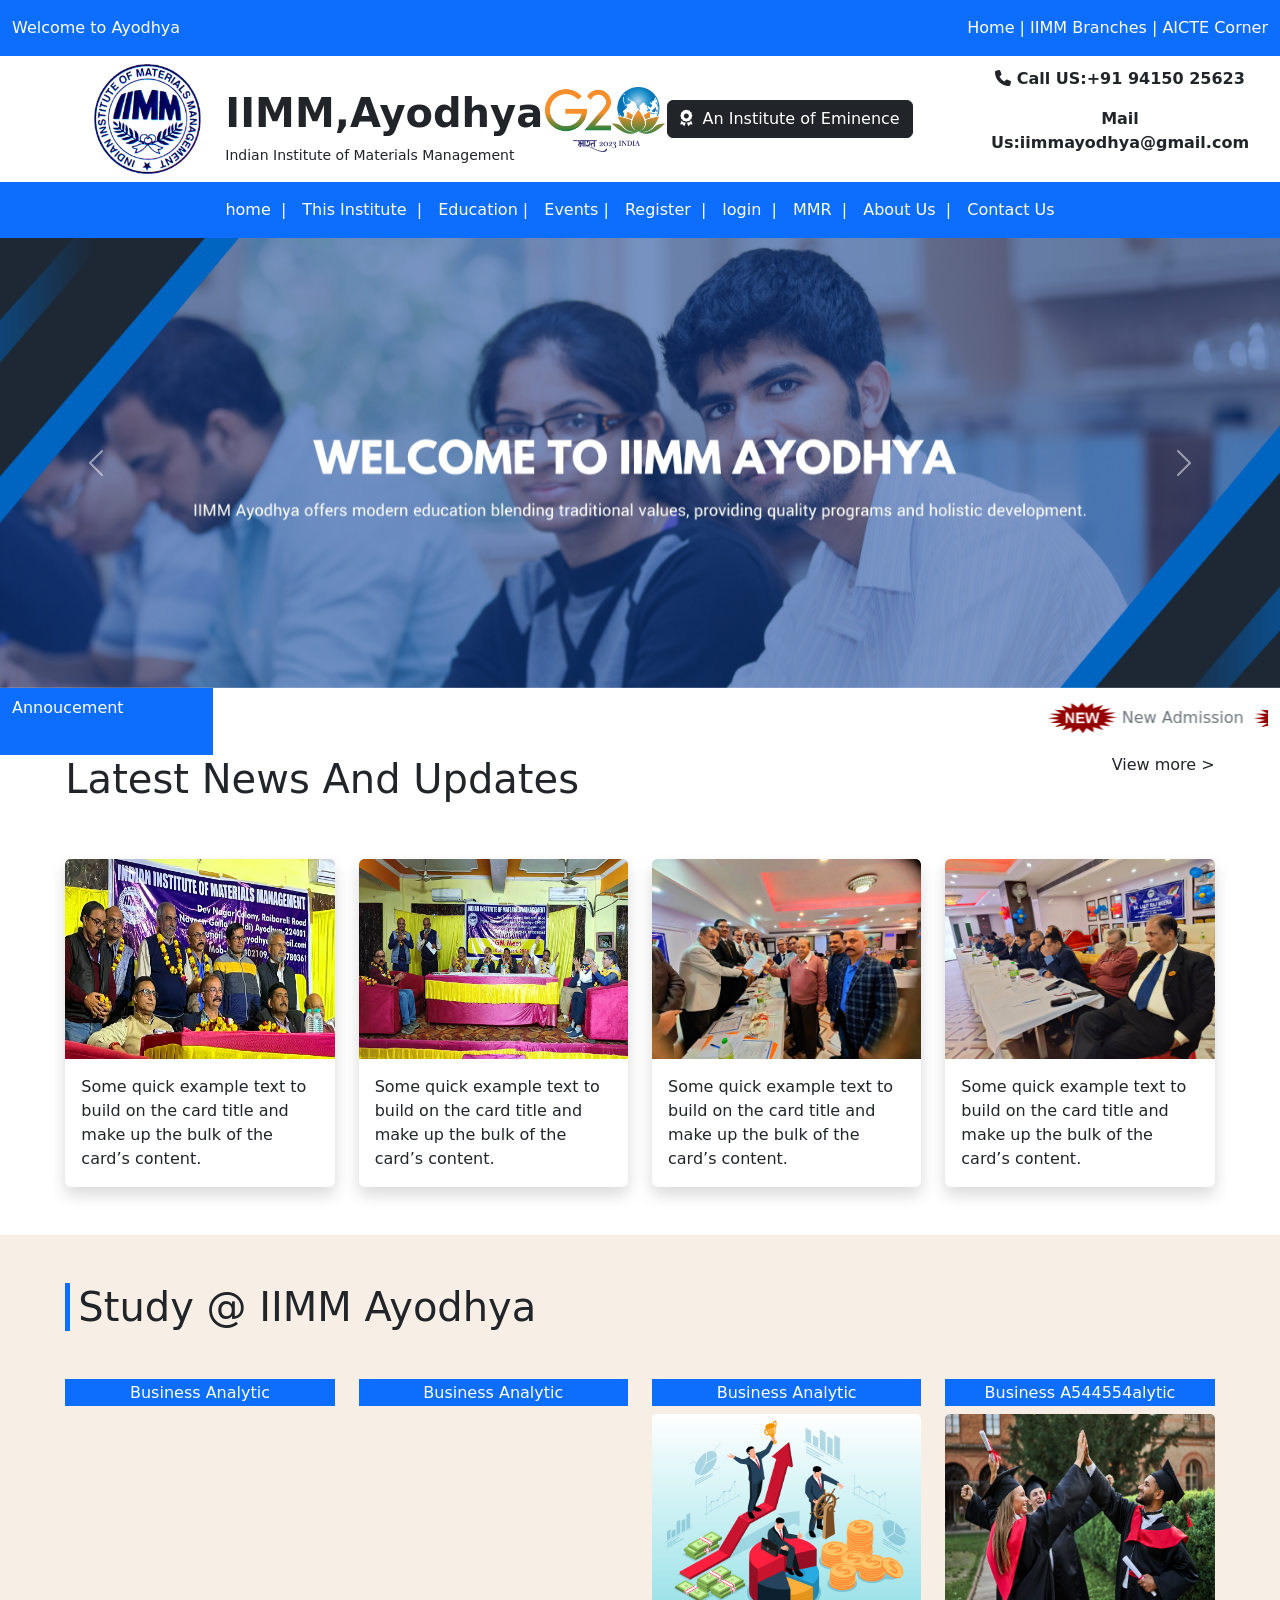
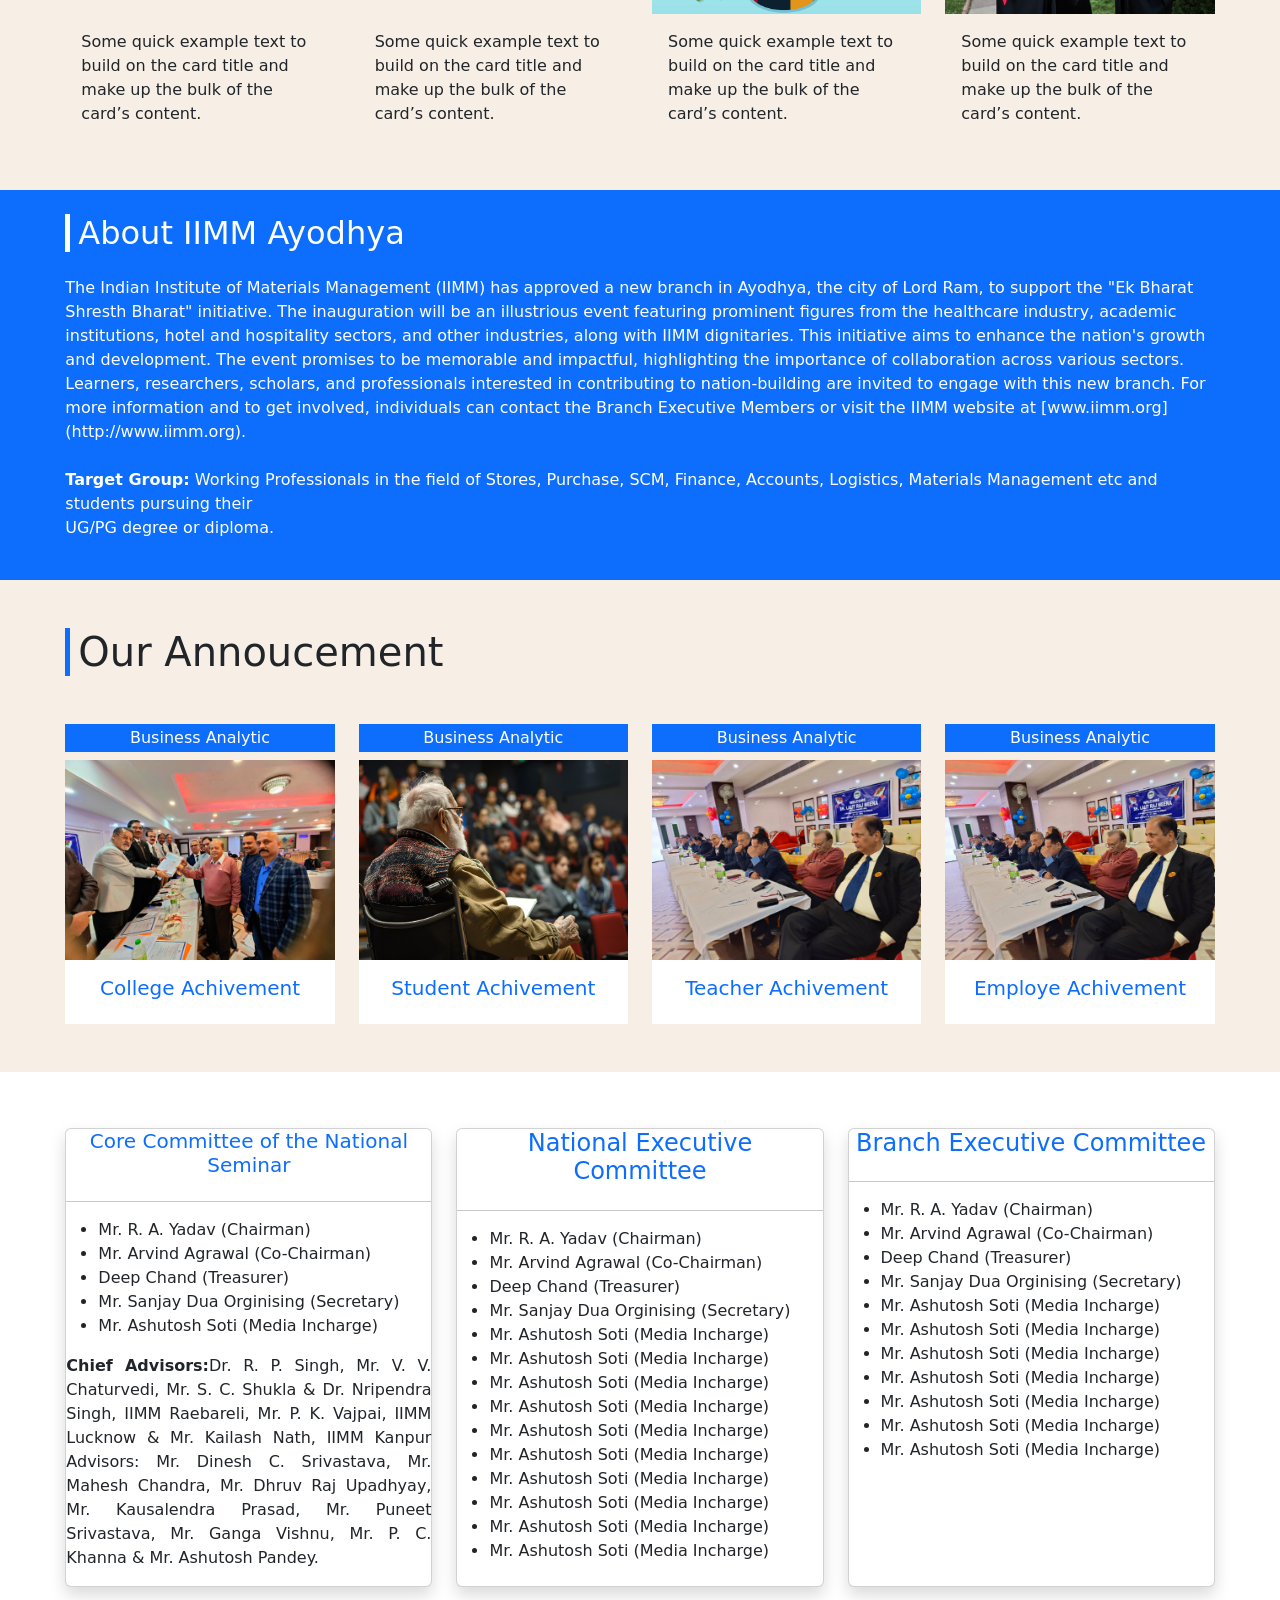
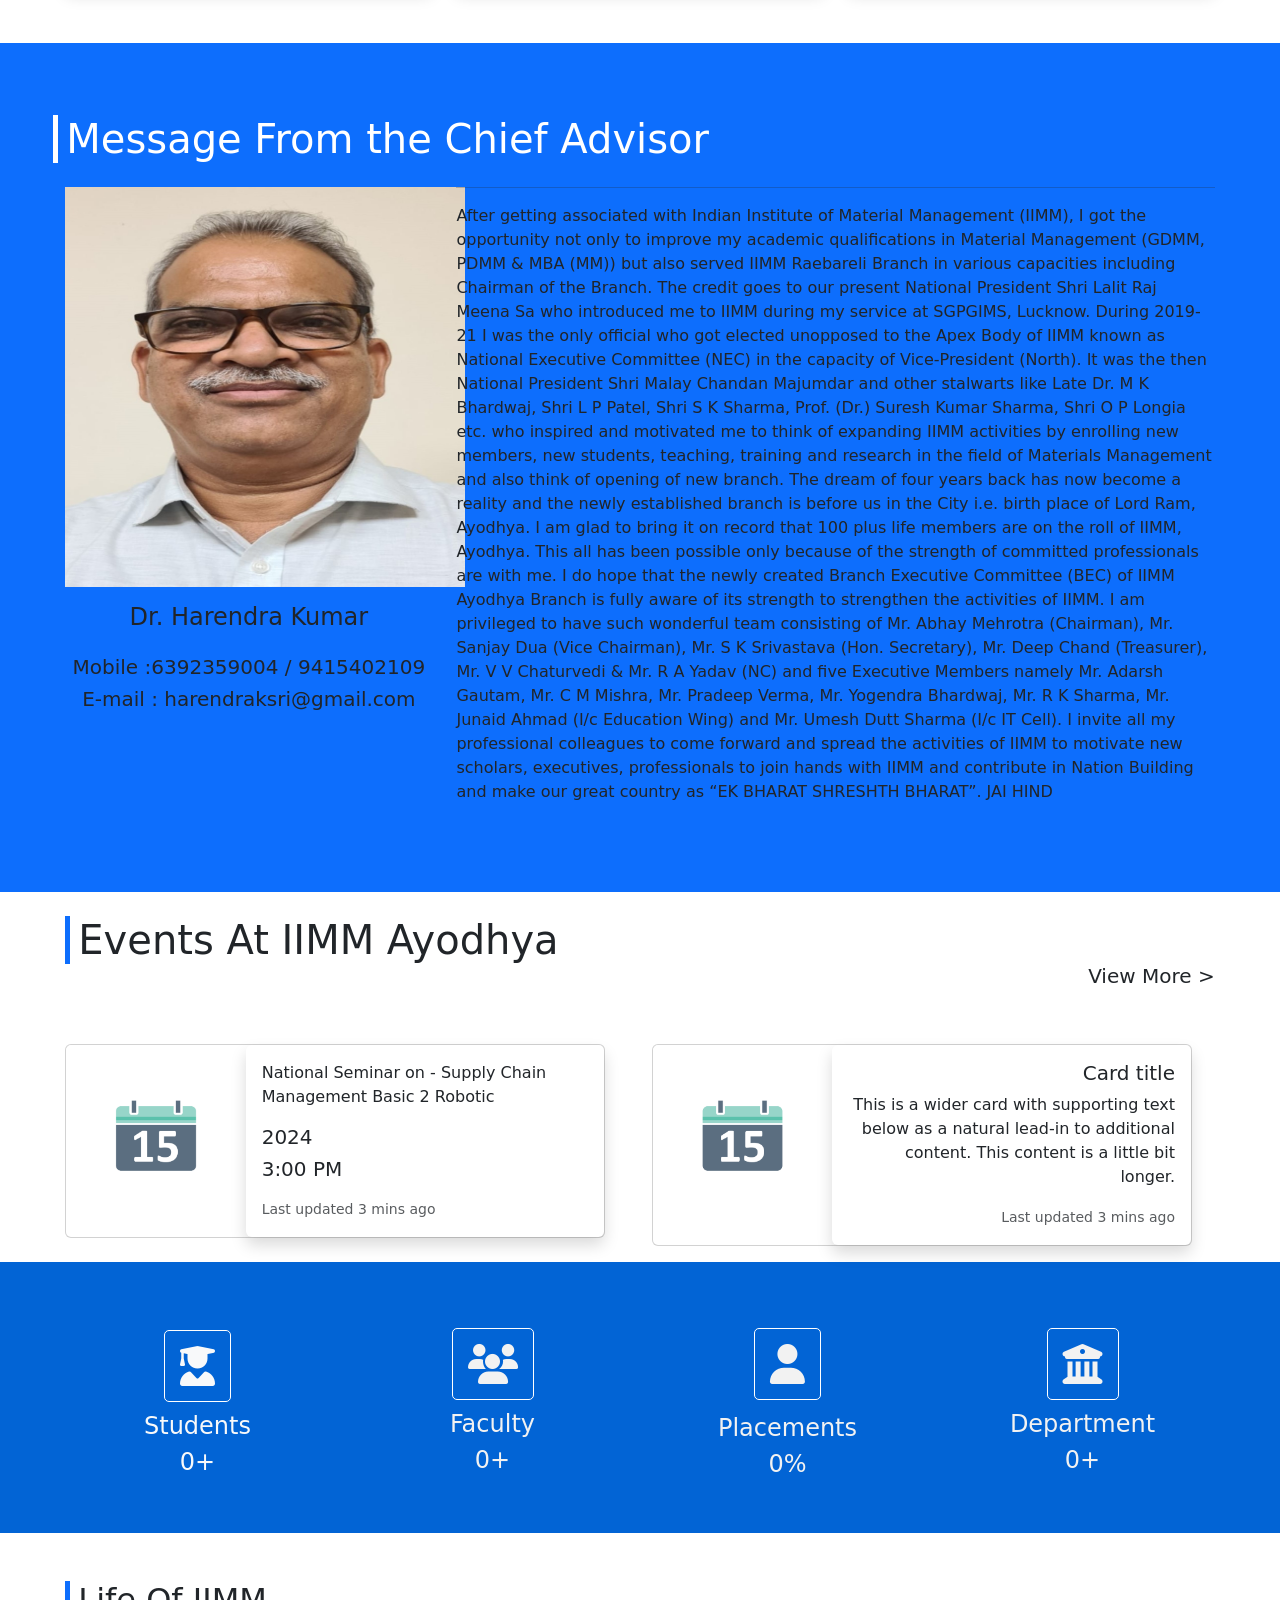
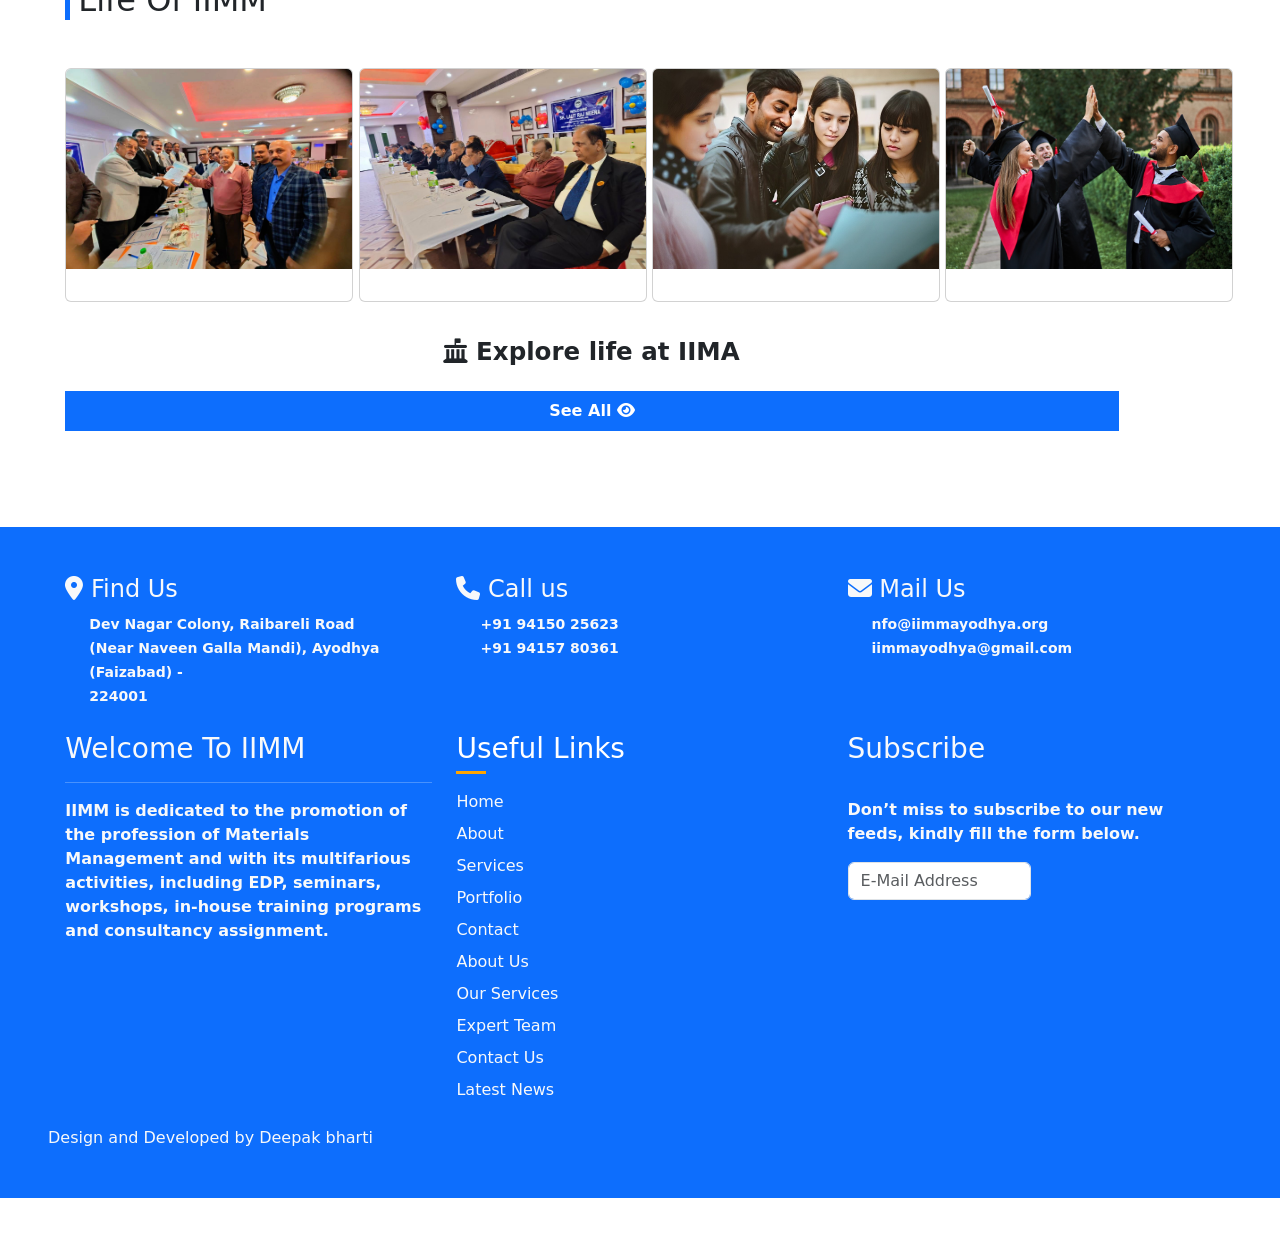
<file: index.html>
<!DOCTYPE html>
<html lang="en">

<head>
    <meta charset="UTF-8">
    <meta name="viewport" content="width=device-width, initial-scale=1.0">
    <title>IIMM,Ayodhya</title>
    <link href="css/bootstrap.css" rel="stylesheet">
    <link rel="stylesheet" href="https://cdnjs.cloudflare.com/ajax/libs/font-awesome/6.7.2/css/all.min.css"
        integrity="sha512-Evv84Mr4kqVGRNSgIGL/F/aIDqQb7xQ2vcrdIwxfjThSH8CSR7PBEakCr51Ck+w+/U6swU2Im1vVX0SVk9ABhg=="
        crossorigin="anonymous" referrerpolicy="no-referrer" />
        <link href="https://unpkg.com/aos@2.3.1/dist/aos.css" rel="stylesheet">
<link rel="stylesheet" href="css/style.css">
    <link rel="icon" href="images/Logo-IIMM-1.png">
</head>

<body>
    <div class="container-fluid">
        <!-- top-row start here -->
        <div class="row bg-primary text-white py-3">
            <div class="col-sm-6"> Welcome to Ayodhya</div>
            <div class="col-sm-6 text-end"> Home | IIMM Branches | AICTE Corner</div>
        </div>
        <!-- top-row end here -->


        <!-- Heder start -->
        <div class="row align-items-center py-2">
            <div class="col-sm-2 text-end"><img src="images/Logo-IIMM-1.png" alt="logo" height="110px"> </div>
            <div class="col-sm-3">
                <h1 class="pt-4"><b>IIMM,Ayodhya</b></h1>
                <h6><small>Indian Institute of Materials Management </small></h6>
            </div>
            <div class="col-sm-4"> <img src="images/g20-logo.png" alt="g20-logo" height="65"><button
                    class="btn btn-dark"><i class="fa-solid fa-award"></i>&nbsp;&nbsp;An Institute of Eminence</button>
            </div>
            <div class="col-sm-3 text-center fw-semibold">
                <p>
                    <i class="fa-solid fa-phone fa-1x fa-shake"></i>
                    Call US:+91 94150 25623
                </p>
                <p>
                    Mail Us:iimmayodhya@gmail.com
                </p>
            </div>
        </div>
        <!-- Heder end -->
        <!-- navbaar -->
        <div class="row">
            <div class="col-sm-12n p-0">
                <nav class="navbar navbar-expand-lg bg-primary">
                    <div class="container-fluid">
                        <button class="navbar-toggler" type="button" data-bs-toggle="collapse"
                            data-bs-target="#navbarSupportedContent" aria-controls="navbarSupportedContent"
                            aria-expanded="false" aria-label="Toggle navigation">
                            <span class="navbar-toggler-icon"></span>
                        </button>
                        <div class="collapse navbar-collapse" id="navbarSupportedContent">
                            <ul class="navbar-nav mx-auto mb-2 mb-lg-0 ">
                                <li class="nav-item">
                                    <a class="nav-link active text-white" aria-current="page" href="index.html"><span>
                                            home</span> &nbsp;|</a>
                                </li>
                                <li class="nav-item">
                                    <a class="nav-link active text-white" aria-current="page" href="#">This
                                        Institute&nbsp; |</a>
                                </li>
                                <li class="nav-item">
                                    <a class="nav-link active text-white" aria-current="page"
                                        href="#">Education&nbsp;|</a>
                                </li>
                                <li class="nav-item">
                                    <a class="nav-link active text-white" aria-current="page" href="#">Events&nbsp;|
                                    </a>
                                </li>
                                <li class="nav-item">
                                    <a class="nav-link active text-white" aria-current="page" href="register.html">Register
                                        &nbsp;|</a>
                                </li>
                                <li class="nav-item">
                                    <a class="nav-link active text-white" aria-current="page" href="login.html">login
                                        &nbsp;|</a>
                                </li>
                                <li class="nav-item">
                                    <a class="nav-link active text-white" aria-current="page" href="#">MMR &nbsp;|</a>
                                </li>
                                <li class="nav-item">
                                    <a class="nav-link active text-white" aria-current="page" href="about.html">About Us
                                        &nbsp;| </a>
                                </li>
                                <li class="nav-item">
                                    <a class="nav-link active text-white" aria-current="page" href="contact.html">Contact Us </a>
                                </li>
                                </li>
                            </ul>
                        </div>
                    </div>
                </nav>

            </div>
        </div>
        <!-- Navbaar End-->
        <!-- slider start here -->
        <div class="row">
            <div class="col-sm-12 p-0">
                <div id="carouselExample" class="carousel slide">
                    <div class="carousel-inner">
                        <div class="carousel-item active">
                            <img src="images/35.jpg" class="d-block w-100" alt="...">
                        </div>
                        <div class="carousel-item">
                            <img src="images/36.jpg" class="d-block w-100" alt="...">
                        </div>
                        <div class="carousel-item">
                            <img src="images/37.jpg" class="d-block w-100" alt="...">
                        </div>
                    </div>
                    <button class="carousel-control-prev" type="button" data-bs-target="#carouselExample"
                        data-bs-slide="prev">
                        <span class="carousel-control-prev-icon" aria-hidden="true"></span>
                        <span class="visually-hidden">Previous</span>
                    </button>
                    <button class="carousel-control-next" type="button" data-bs-target="#carouselExample"
                        data-bs-slide="next">
                        <span class="carousel-control-next-icon" aria-hidden="true"></span>
                        <span class="visually-hidden">Next</span>
                    </button>
                </div>
            </div>
        </div>
        <!-- slider end here -->
        <!-- annoucment start -->
        <div class="row">
            <div class="col-sm-2 bg-primary text-white py-2"> Annoucement</div>
            <div class="col-sm-10">
                <marquee behaviour="" direction="">
                    <span> <a href="#" class="text-secondary text-decoration-none"><img src="images/new-star.gif" alt=""
                                height="60px">New Admission</a></span>
                    <span> <a href="#" class="text-secondary text-decoration-none"><img src="images/new-star.gif" alt=""
                                height="60px">New Admission</a></span>
                    <span> <a href="#" class="text-secondary text-decoration-none"><img src="images/new-star.gif" alt=""
                                height="60px">New Admission</a></span>
                    <span> <a href="#" class="text-secondary text-decoration-none"><img src="images/new-star.gif" alt=""
                                height="60px">New Admission</a></span>
                    <span> <a href="#" class="text-secondary text-decoration-none"><img src="images/new-star.gif" alt=""
                                height="60px">New Admission</a></span>
                    <span> <a href="#" class="text-secondary text-decoration-none"><img src="images/new-star.gif" alt=""
                                height="60px">New Admission</a></span>
                </marquee>
            </div>
        </div>
        <!-- annoucement end -->
        <!-- latest news start here -->
        <div class="row">
            <div class="col-sm-11 mx-auto">
                <div class="row">
                    <div class="col-sm-6">
                        <h1>Latest News And Updates</h1>
                    </div>
                    <div class="col-sm-6 text-end">
                        <h6>View more ></h6>
                    </div>
                </div>
                <div class="row mt-5">
                    <div class="col-sm-3">
                        <div class="card h-100 shadow border-0 data3">
                           <div> <img src="images/1.jpg" class="card-img-top" alt="..." height="200vh"></div>
                            <div class="card-body">
                                <p class="card-text">Some quick example text to build on the card title and make up the
                                    bulk of the card’s content.</p>
                            </div>
                        </div>
                    </div>
                    <div class="col-sm-3">
                        <div class="card h-100 shadow border-0 data3">
                          <div>  <img src="images/2.jpg" class="card-img-top" alt="..." height="200vh"></div>
                            <div class="card-body">
                                <p class="card-text">Some quick example text to build on the card title and make up the
                                    bulk of the card’s content.</p>
                            </div>
                        </div>
                    </div>
                    <div class="col-sm-3">
                        <div class="card h-100 shadow border-0 data3">
                            <div><img src="images/3.jpg" class="card-img-top" alt="..." height="200vh"></div>
                            <div class="card-body">
                                <p class="card-text">Some quick example text to build on the card title and make up the
                                    bulk of the card’s content.</p>
                            </div>
                        </div>
                    </div>
                    <div class="col-sm-3">
                        <div class="card h-100 shadow border-0 data3">
                           <div> <img src="images/4.jpg" class="card-img-top" alt="..." height="200vh"></div>
                            <div class="card-body">
                                <p class="card-text">Some quick example text to build on the card title and make up the
                                    bulk of the card’s content.</p>
                            </div>
                        </div>
                    </div>
                </div>
            </div>

        </div>
        <br>
        <br>
        <!-- latest news end here -->
        <!-- study row start -->
        <div class="row py-5" style="background-color:#f7efe5">

            <div class="col-sm-11 mx-auto">
                <h1 class="border-start border-primary border-5 ps-2">Study @ IIMM Ayodhya</h1>
                <div class="row mt-5">
                    <div class="col-sm-3">
                        <h6 class="bg-primary text-center text-white py-1">Business Analytic</h6>
                        <div class="card border-0 rounded-0 data2" style="background-color:transparent">
                            <div><img src="images/WhatsApp Image 2025-07-19 at 2.58.30 AM (5).jpeg" class="card-img-top rounded-0" alt="..." height="200vh" data-aos="zoom-in"></div>
                            <div class="card-body">
                                <p class="card-text">Some quick example text to build on the card title and make up the
                                    bulk of the card’s content.</p>
                            </div>
                        </div>

                    </div>
                    <div class="col-sm-3">
                        <h6 class="bg-primary text-center text-white py-1">Business Analytic</h6>
                        <div class="card border-0 rounded-0 data2" style="background-color:transparent">
                           <div> <img src="images/WhatsApp Image 2025-07-19 at 2.58.30 AM (6).jpeg" class="card-img-top rounded-0" alt="..." height="200vh"data-aos="fade-right" data-aos-duration="3000"></div>
                            <div class="card-body">
                                <p class="card-text">Some quick example text to build on the card title and make up the
                                    bulk of the card’s content.</p>
                            </div>
                        </div>

                    </div>
                    <div class="col-sm-3">
                        <h6 class="bg-primary text-center text-white py-1">Business Analytic</h6>
                        <div class="card border-0 rounded-0 data2" style="background-color:transparent">
                           <div> <img src="images/WhatsApp Image 2025-07-19 at 2.58.30 AM (7).jpeg" class="card-img-top rounded-0" alt="..." height="200vh"></div>
                            <div class="card-body">
                                <p class="card-text">Some quick example text to build on the card title and make up the
                                    bulk of the card’s content.</p>
                            </div>
                        </div>

                    </div>
                    <div class="col-sm-3">
                        <h6 class="bg-primary text-center text-white py-1">Business A544554alytic</h6>
                        <div class="card border-0 rounded-0 data2" style="background-color:transparent">
                            <div><img src="images/WhatsApp Image 2025-07-19 at 2.58.30 AM (5).jpeg" class="card-img-top rounded-0 newscard2" alt="..." height="200vh"></div>
                            <div class="card-body">
                                <p class="card-text">Some quick example text to build on the card title and make up the
                                    bulk of the card’s content.</p>
                            </div>
                        </div>

                    </div>

                </div>
            </div>

        </div>
        <!-- study row end here -->
        <!-- about iim start here -->
        <div class="row bg-primary">
            <div class="col-sm-11 mx-auto py-4">
                <h2 class="border-start border-white border-5 ps-2 text-white">About IIMM Ayodhya</h2>
                <p class="text-white mt-4">The Indian Institute of Materials Management (IIMM) has approved a new branch
                    in Ayodhya, the city of Lord Ram, to support the "Ek Bharat Shresth Bharat" initiative. The
                    inauguration will be an illustrious event featuring prominent figures from the healthcare industry,
                    academic institutions, hotel and hospitality sectors, and other industries, along with IIMM
                    dignitaries. This initiative aims to enhance the nation's growth and development. The event promises
                    to be memorable and impactful, highlighting the importance of collaboration across various sectors.
                    Learners, researchers, scholars, and professionals interested in contributing to nation-building are
                    invited to engage with this new branch. For more information and to get involved, individuals can
                    contact the Branch Executive Members or visit the IIMM website at
                    [www.iimm.org](http://www.iimm.org).
                    </br>
                    </br>
                    <b>Target Group:</b> Working Professionals in the field of Stores, Purchase, SCM, Finance, Accounts,
                    Logistics, Materials Management etc and students pursuing their</br>
                    UG/PG degree or diploma.
                </p>
            </div>
        </div>
        <!-- about iim end here -->
        <!-- annoucement start here -->
        <div class="row py-5" style="background-color:#f7efe5">

            <div class="col-sm-11 mx-auto">
                <h1 class="border-start border-primary border-5 ps-2">Our Annoucement</h1>
                <div class="row mt-5">
                    <div class="col-sm-3">
                        <h6 class="bg-primary text-center text-white py-1">Business Analytic</h6>
                        <div class="card border-0 rounded-0">
                            <img src="images/3.jpg" class="card-img-top rounded-0" alt="..." height="200vh">
                            <div class="card-body">
                                <a href="#" class="text-center text-decoration-none">
                                    <h5>College Achivement</h5>
                                </a>
                            </div>
                        </div>

                    </div>
                    <div class="col-sm-3">
                        <h6 class="bg-primary text-center text-white py-1">Business Analytic</h6>
                        <div class="card border-0 rounded-0">
                            <img src="images/modi.jpeg" class="card-img-top rounded-0" alt="..." height="200vh">
                            <div class="card-body">
                                <a href="#" class="text-center text-decoration-none">
                                    <h5>Student Achivement</h5>
                                </a>
                            </div>
                        </div>

                    </div>
                    <div class="col-sm-3">
                        <h6 class="bg-primary text-center text-white py-1">Business Analytic</h6>
                        <div class="card border-0 rounded-0">
                            <img src="images/4.jpg" class="card-img-top rounded-0" alt="..." height="200vh">
                            <div class="card-body">
                                <a href="#" class="text-center text-decoration-none">
                                    <h5>Teacher Achivement</h5>
                                </a>
                            </div>
                        </div>

                    </div>
                    <div class="col-sm-3">
                        <h6 class="bg-primary text-center text-white py-1">Business Analytic</h6>
                        <div class="card border-0 rounded-0 newscard2">
                            <img src="images/WhatsApp Image 2025-07-19 at 2.58.30 AM (3).jpeg" class="card-img-top rounded-0" alt="..." height="200vh">
                            <div class="card-body">
                                <a href="#" class="text-center text-decoration-none">
                                    <h5>Employe Achivement</h5>
                                </a>
                            </div>
                        </div>

                    </div>

                </div>
            </div>

        </div>
        <!-- annoucement end here -->
         <!-- our team start -->
         <!-- our teem start -->
    <div class="row">
      <div class="col-sm-11 mx-auto">
        <div class="row mt-5 py-2">
          <div class="col-sm-4">
            <div class="card h-100 shadow">
              <h5 class="text-primary text-center">Core Committee of the National Seminar</h5>
              <hr>
              <ul>
                <li>Mr. R. A. Yadav (Chairman)</li>
                <li>Mr. Arvind Agrawal (Co-Chairman)</li>
                <li>Deep Chand (Treasurer)</li>
                <li>Mr. Sanjay Dua Orginising (Secretary)</li>
                <li> Mr. Ashutosh Soti (Media Incharge)</li>
              </ul>
              <p class="text-justify"><b>Chief Advisors:</b>Dr. R. P. Singh, Mr. V. V. Chaturvedi,
                Mr. S. C. Shukla & Dr. Nripendra Singh, IIMM
                Raebareli, Mr. P. K. Vajpai, IIMM Lucknow & Mr. Kailash Nath,
                IIMM Kanpur Advisors: Mr. Dinesh C.
                Srivastava, Mr. Mahesh Chandra, Mr. Dhruv Raj Upadhyay,
                Mr. Kausalendra Prasad, Mr. Puneet Srivastava,
                Mr. Ganga Vishnu, Mr. P. C. Khanna & Mr. Ashutosh Pandey.
              </p>
            </div>
          </div>
          <div class="col-sm-4">
            <div class="card h-100 shadow">
              <h4 class="text-primary text-center ">National Executive Committee</h4>
              <hr>
              <ul>
                <li>Mr. R. A. Yadav (Chairman)</li>
                <li>Mr. Arvind Agrawal (Co-Chairman)</li>
                <li>Deep Chand (Treasurer)</li>
                <li>Mr. Sanjay Dua Orginising (Secretary)</li>
                <li> Mr. Ashutosh Soti (Media Incharge)</li>
                <li> Mr. Ashutosh Soti (Media Incharge)</li>
                <li> Mr. Ashutosh Soti (Media Incharge)</li>
                <li> Mr. Ashutosh Soti (Media Incharge)</li>
                <li> Mr. Ashutosh Soti (Media Incharge)</li>
                <li> Mr. Ashutosh Soti (Media Incharge)</li>
                <li> Mr. Ashutosh Soti (Media Incharge)</li>
                <li> Mr. Ashutosh Soti (Media Incharge)</li>
                <li> Mr. Ashutosh Soti (Media Incharge)</li>
                <li> Mr. Ashutosh Soti (Media Incharge)</li>
              </ul>
            </div>
          </div>
          <div class="col-sm-4">
            <div class="card h-100 border-1 shadow">
              <h4 class="text-primary text-center">Branch Executive Committee</h4>
              <hr>
              <ul>
                <li>Mr. R. A. Yadav (Chairman)</li>
                <li>Mr. Arvind Agrawal (Co-Chairman)</li>
                <li>Deep Chand (Treasurer)</li>
                <li>Mr. Sanjay Dua Orginising (Secretary)</li>
                <li> Mr. Ashutosh Soti (Media Incharge)</li>
                <li> Mr. Ashutosh Soti (Media Incharge)</li>
                <li> Mr. Ashutosh Soti (Media Incharge)</li>
                <li> Mr. Ashutosh Soti (Media Incharge)</li>
                <li> Mr. Ashutosh Soti (Media Incharge)</li>
                <li> Mr. Ashutosh Soti (Media Incharge)</li>
                <li> Mr. Ashutosh Soti (Media Incharge)</li>
              </ul>
            </div>
          </div>
        </div>
      </div>
    </div>
    <!-- our teem end -->
    <!-- manager start -->
    <div class="row bg-primary py-4 mt-5">
      <div class="col-sm-11 mx-auto">
        <div class="row py-5">
          <h1 class="text-white border-start border-white border-5 ps-2">Message From the Chief Advisor</h1>
          <div class="col-sm-4 mt-3">
            <img src="images/muchhar.jpeg" alt="" height="400vh" width="400vh">
            <h4 class="text-center py-3">Dr. Harendra Kumar</h4>
            <h5 class="text-center">Mobile :6392359004 / 9415402109</h5>
            <h5 class="text-center">E-mail : harendraksri@gmail.com</h5>
          </div>
          <div class="col-sm-8">
            <hr>
            <p>After getting associated with Indian Institute of Material Management (IIMM), I got the opportunity not
              only to improve my academic qualifications in Material Management (GDMM, PDMM & MBA (MM)) but also served
              IIMM Raebareli Branch in various capacities including Chairman of the Branch. The credit goes to our
              present National President Shri Lalit Raj Meena Sa who introduced me to IIMM during my service at SGPGIMS,
              Lucknow. During 2019-21 I was the only official who got elected unopposed to the Apex Body of IIMM known
              as National Executive Committee (NEC) in the capacity of Vice-President (North). It was the then National
              President Shri Malay Chandan Majumdar and other stalwarts like Late Dr. M K Bhardwaj, Shri L P Patel, Shri
              S K Sharma, Prof. (Dr.) Suresh Kumar Sharma, Shri O P Longia etc. who inspired and motivated me to think
              of expanding IIMM activities by enrolling new members, new students, teaching, training and research in
              the field of Materials Management and also think of opening of new branch. The dream of four years back
              has now become a reality and the newly established branch is before us in the City i.e. birth place of
              Lord Ram, Ayodhya. I am glad to bring it on record that 100 plus life members are on the roll of IIMM,
              Ayodhya. This all has been possible only because of the strength of committed professionals are with me. I
              do hope that the newly created Branch Executive Committee (BEC) of IIMM Ayodhya Branch is fully aware of
              its strength to strengthen the activities of IIMM. I am privileged to have such wonderful team consisting
              of Mr. Abhay Mehrotra (Chairman), Mr. Sanjay Dua (Vice Chairman), Mr. S K Srivastava (Hon. Secretary), Mr.
              Deep Chand (Treasurer), Mr. V V Chaturvedi & Mr. R A Yadav (NC) and five Executive Members namely Mr.
              Adarsh Gautam, Mr. C M Mishra, Mr. Pradeep Verma, Mr. Yogendra Bhardwaj, Mr. R K Sharma, Mr. Junaid Ahmad
              (I/c Education Wing) and Mr. Umesh Dutt Sharma (I/c IT Cell). I invite all my professional colleagues to
              come forward and spread the activities of IIMM to motivate new scholars, executives, professionals to join
              hands with IIMM and contribute in Nation Building and make our great country as “EK BHARAT SHRESHTH
              BHARAT”. JAI HIND</p>
          </div>
        </div>
      </div>
    </div>
    <!-- manager end -->
    <!-- date start-->
    <div class="row mt-4">
      <div class="col-sm-11 mx-auto">
        <div class="row">
          <div class="col-sm-6">
            <h1 class=" border-start border-primary border-5 ps-2"> Events At IIMM Ayodhya</h1>
          </div>
          <div class="col-sm-6 py-5">
            <h5 class="text-end">View More ></h5>
          </div>
        </div>
        <div class="row">
          <div class="col-sm-6">
            <div class="card mb-3" style="max-width: 540px;">
              <div class="row g-0">
                <div class="col-md-4">
                  <img src="images/6132.jpg" class="img-fluid rounded-start" alt="...">
                </div>
                <div class="col-md-8 ">
                  <div class="card-body shadow rounded-2">
                    <p class="card-text">National Seminar on - Supply Chain Management Basic 2 Robotic
                    <h5>2024</h5>
                    <h5> 3:00 PM</h5>
                    </p>
                    <p class="card-text"><small class="text-body-secondary">Last updated 3 mins ago</small></p>
                  </div>
                </div>
              </div>
            </div>
          </div>
          <div class="col-sm-6 text-end">
            <div class="card mb-3" style="max-width: 540px;">
              <div class="row g-0">
                <div class="col-md-4">
                  <img src="images/6132.jpg" class="img-fluid rounded-start" alt="...">
                </div>
                <div class="col-md-8">
                  <div class="card-body shadow rounded-2">
                    <h5 class="card-title">Card title</h5>
                    <p class="card-text">This is a wider card with supporting text below as a natural lead-in to
                      additional content. This content is a little bit longer.</p>
                    <p class="card-text"><small class="text-body-secondary">Last updated 3 mins ago</small></p>
                  </div>
                </div>
              </div>
            </div>
          </div>
        </div>
      </div>
    </div>
    <!-- date End -->
    <!-- states start -->
    <div class="row">
      <div class="col-sm-12 bg-primary">
        <div class="row" style="background-color: rgb(2, 100, 213); color: #f2f2f2; padding: 50px; padding-bottom: 30px;">

        <div class="col-sm-3 text-center text-light my-auto w50">
          <div class="p-3">
            <span></span>
            <i class="fa-solid fa-user-graduate " style="font-size: 40px; border:1px solid white; padding: 15px; border-radius: 5px;"></i>
            <h4 style="margin-top: 10px;" class="t22a">Students </h4>
            <h4 class="value" a="+" akhi="0">0+</h4>
            <div style="font-size: 20px;;"></div>
          </div>
        </div>
        <div class="col-sm-3 text-center w50">
          <div class=" p-3">

            <i class="fa-solid fa-users" style="font-size: 40px; border:1px solid white; padding: 15px; border-radius: 5px;"></i>
            <h4 style="margin-top: 10px;" class="">Faculty</h4>
            <h4 class="value t121" a="+" akhi="0">0+</h4>
          </div>
        </div>
        <div class="col-sm-3 text-center w50">
          <div class=" p-3">
            <i class="fa-solid fa-user i2" style="font-size: 40px; border:1px solid white; padding: 15px; border-radius: 5px;"></i>
            <h4 style="margin-top: 14px;" class="t1">Placements</h4>
            <h4 class="value t211" id="p" a="%" akhi="0">0%</h4>
          </div>
        </div>
        <div class="col-sm-3 text-center w50">
          <div class=" p-3">
            <i class="fa-solid fa-building-columns t2" style="font-size: 40px; border:1px solid white; padding: 15px; border-radius: 5px;"></i>
            <h4 style="margin-top: 10px;" class="t1">Department</h4>
            <h4 class="value t21" a="+" akhi="0">0+</h4>
          </div>
        </div>

      </div>
      </div>
    </div>
    <!-- states  end-->
    <!-- life of IIMM start -->
    <div class="row py-5">
      <div class="col-sm-11 mx-auto">
        <h2 class=" border-start border-primary border-5 ps-2 ">Life Of IIMM</h2>
        <div class="row mt-5 rounded-2">
          <div class="col-sm-3">
            <div class="card" style="width: 18rem;">
             <div> <img src="images/WhatsApp Image 2025-07-19 at 2.58.30 AM (2).jpeg" class="card-img-top" alt="..." height="200vh"></div>
              <div class="card-body">

              </div>
            </div>
          </div>
          <div class="col-sm-3">
            <div class="card" style="width: 18rem;">
              <img src="images/WhatsApp Image 2025-07-19 at 2.58.30 AM (3).jpeg" class="card-img-top" alt="..." height="200vh">
              <div class="card-body">

              </div>
            </div>
          </div>
          <div class="col-sm-3">
            <div class="card" style="width: 18rem;">
              <img src="images/WhatsApp Image 2025-07-19 at 2.58.30 AM (4).jpeg" class="card-img-top" alt="..." height="200vh">
              <div class="card-body">

              </div>
            </div>
          </div>
          <div class="col-sm-3">
            <div class="card" style="width: 18rem;">
              <img src="images/WhatsApp Image 2025-07-19 at 2.58.30 AM (5).jpeg" class="card-img-top" alt="..." height="200vh">
              <div class="card-body">

              </div>
            </div>
          </div>
        </div>
        <div class="row py-3 mt-3">
          <div class="col-sm-11">
            <h3 class="text-center fw-bold"><small><i class="fa-solid fa-landmark-flag"></i>&nbsp;Explore life  at IIMA</h3></small>
          </div>
          
        </div>
        <div class="row">
          <a href="">
            <div class="col-sm-11 bg-primary">
              <button class="btn btn-primary p-2 fw-bold w-100" style="border: 0px;  border-radius: 0px;" fdprocessedid="kbr18o">See All <i class="fa-solid fa-eye"></i> </button>
            </div>
          </a>
        </div>
      </div>
    </div>
    <!-- life of IIMM end -->
          <!-- our team end -->
        <!-- footer start -->
        <footer class="row bg-primary text-light py-5 my-5">
            <div class="col-sm-11 mx-auto">
                <div class="row">
                    <div class="col-sm-4">

                        <h4><i class="fa-solid fa-location-dot"></i>&nbsp;Find Us</h4>

                        <p class="fw-semibold ps-4">
                            <small>Dev Nagar Colony, Raibareli Road<br>
                                (Near Naveen Galla Mandi), Ayodhya (Faizabad) -</br>
                                224001
                            </small>
                        </p>
                    </div>
                    <div class="col-sm-4">
                        <h4><i class="fa-solid fa-phone"></i>&nbsp;Call us</h4>
                        <p class="fw-semibold ps-4"><small>+91 94150 25623</br>
                                +91 94157 80361</small></p>
                    </div>
                    <div class="col-sm-4">
                        <h4><i class="fa-solid fa-envelope"></i>&nbsp;Mail Us</h4>
                        <p class="fw-semibold ps-4"><small>nfo@iimmayodhya.org</br>
                                iimmayodhya@gmail.com</small></p>
                    </div>
                </div>

                <div class="row py-2">
                    <div class="col-sm-4">
                        <h3>Welcome To IIMM</h3>
                        <hr>
                        <p class="fw-semibold">IIMM is dedicated to the promotion of the profession of Materials
                            Management and with its multifarious activities, including EDP, seminars, workshops,
                            in-house training programs and consultancy assignment.</p>
                    </div>
                    <div class="col-sm-4">
                        <h3 class="text-white mb-3 position-relative">Useful Links
                            <span class="d-block"
                                style="width:30px; height:3px; background-color:orange; margin-top:5px;"></span>
                        </h3>
                        <ul class="list-unstyled">
                            <li><a href="#" class="text-light text-decoration-none d-block mb-2">Home</a></li>
                            <li><a href="#" class="text-light text-decoration-none d-block mb-2">About</a></li>

                            <li><a href="#" class="text-light text-decoration-none d-block mb-2">Services</a></li>
                            <li><a href="#" class="text-light text-decoration-none d-block mb-2">Portfolio</a></li>
                            <li><a href="#" class="text-light text-decoration-none d-block mb-2">Contact</a></li>
                            <li><a href="#" class="text-light text-decoration-none d-block mb-2">About Us</a></li>
                            <li><a href="#" class="text-light text-decoration-none d-block mb-2">Our Services</a></li>
                            <li><a href="#" class="text-light text-decoration-none d-block mb-2">Expert Team</a></li>
                            <li><a href="#" class="text-light text-decoration-none d-block mb-2">Contact Us</a></li>
                            <li><a href="#" class="text-light text-decoration-none d-block mb-2">Latest News</a></li>
                        </ul>
                    </div>
                    <div class="col-sm-4">
                    <h3>Subscribe</h3>
                    <br>
                    <p class="fw-semibold">Don’t miss to subscribe to our new feeds, kindly fill the form below.</p>
                     <form class="">
                              <div class="input-group w-50">
                                <input type="text" class="form-control" placeholder="E-Mail Address">
                            </div>
                        </form>
                
                </div>
                
                </div>
            </div>
            <div class="row mx-auto px-5 mb-0">Design and Developed by Deepak bharti</div>

    </div>
    </footer>
    <!-- footer end -->
    </div>
    <script src="js/bootstrap.bundle.js"></script>
    <script src="https://unpkg.com/aos@2.3.1/dist/aos.js"></script>
    <script>
  AOS.init();
</script>
</body>

</html>
</file>
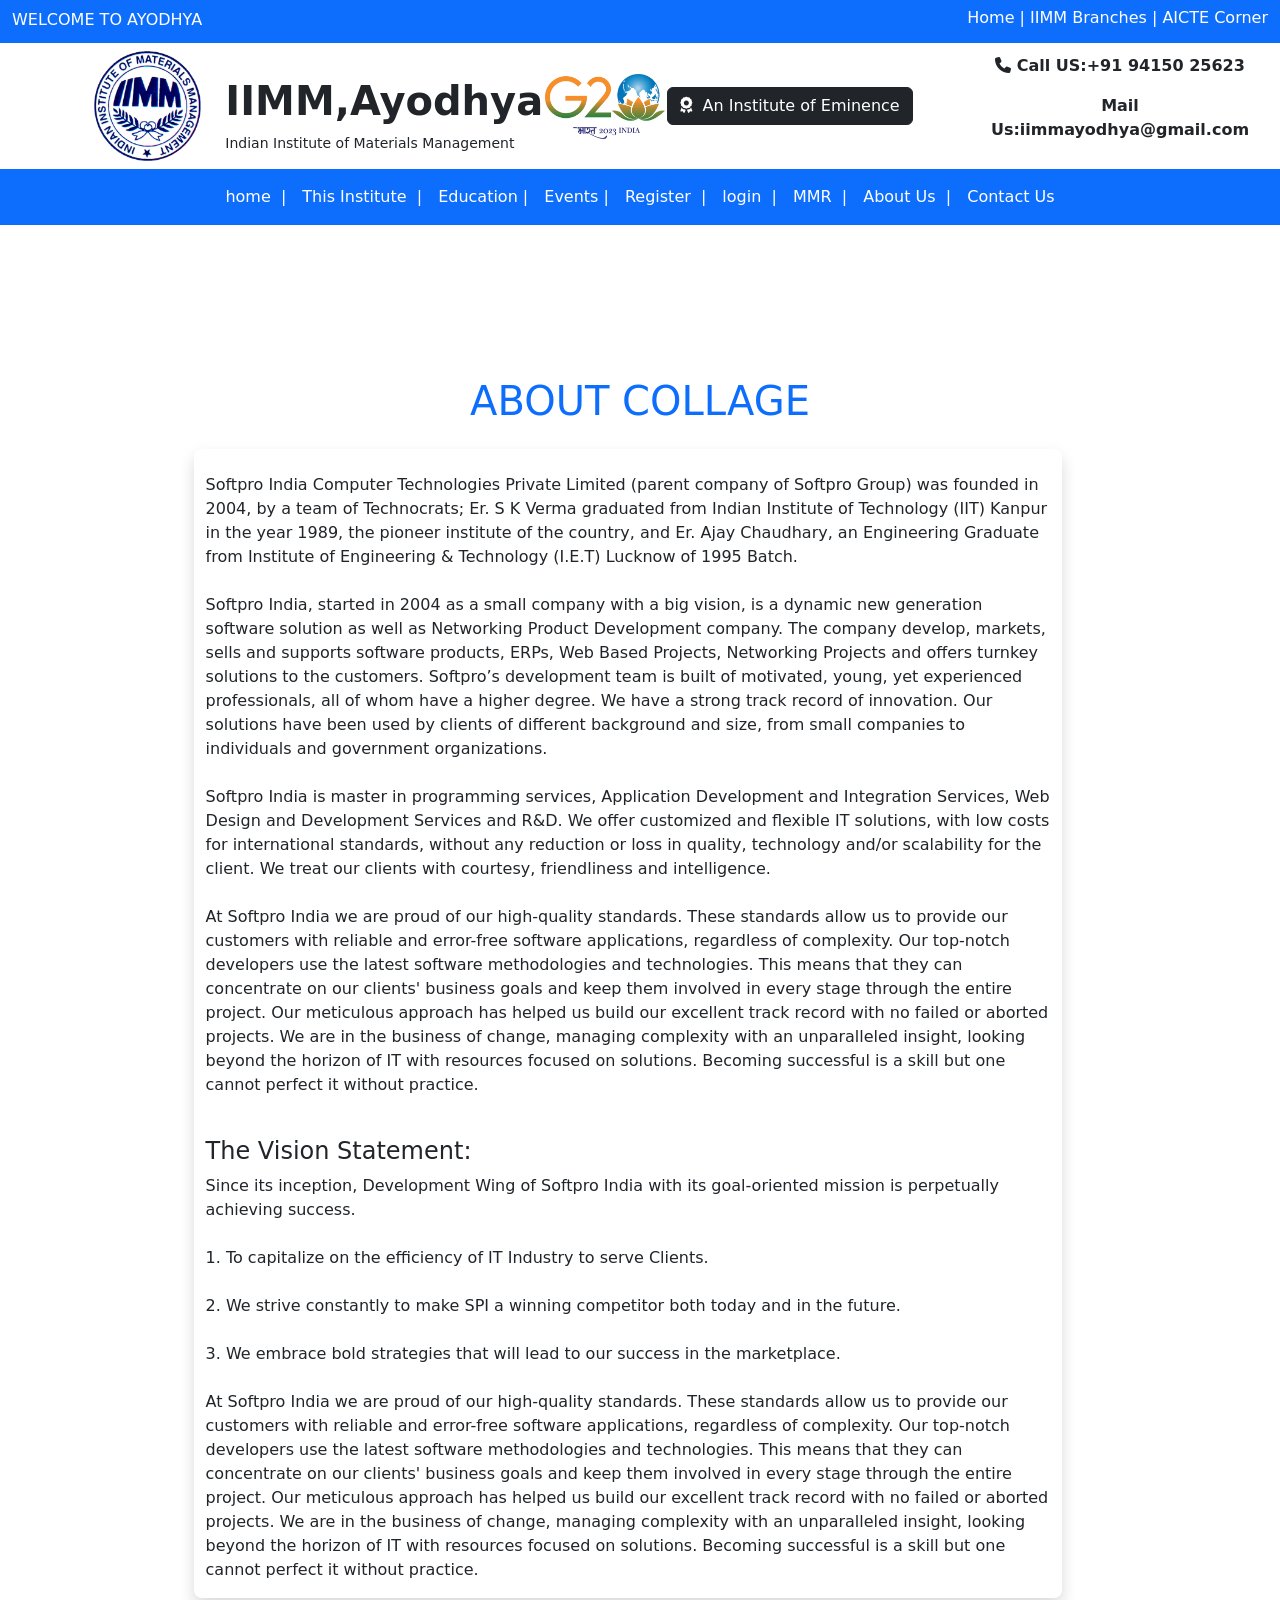
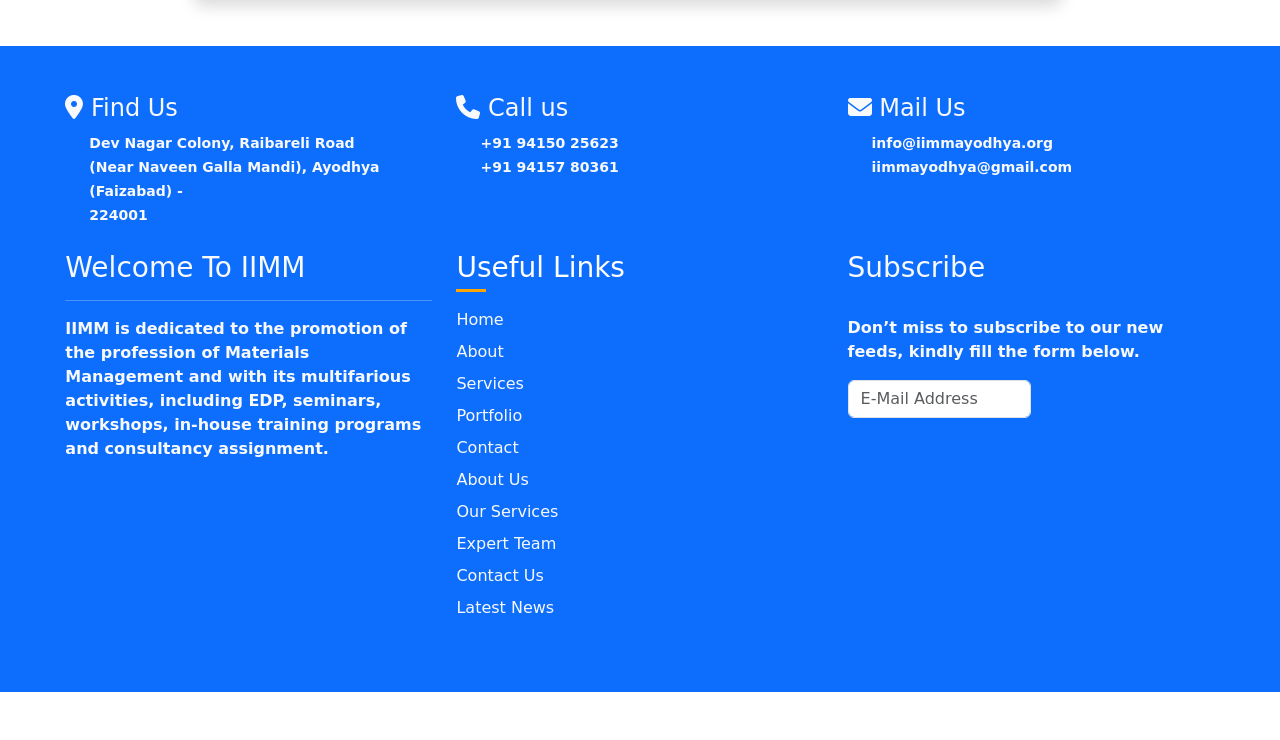
<file: about.html>
<!DOCTYPE html>
<html lang="en">

<head>
    <meta charset="UTF-8">
    <meta name="viewport" content="width=device-width, initial-scale=1.0">
    <title>IIMM AYODHYA</title>
    <link rel="stylesheet" href="css/bootstrap.css">
    <link rel="stylesheet" href="https://cdnjs.cloudflare.com/ajax/libs/font-awesome/6.7.2/css/all.min.css"
        integrity="sha512-Evv84Mr4kqVGRNSgIGL/F/aIDqQb7xQ2vcrdIwxfjThSH8CSR7PBEakCr51Ck+w+/U6swU2Im1vVX0SVk9ABhg=="
        crossorigin="anonymous" referrerpolicy="no-referrer" />
    <link rel="stylesheet" href="css/style.css">
</head>

<body>
    <div class="container-fluid">
        <!-- top row start -->
        <div class="row bg-primary text-white py-2">
            <div class="col-sm-6">
                WELCOME TO AYODHYA
            </div>
            <div class="col-sm-6 text-end">
                <a href="#">
                    <h6 class="text-white"> Home | IIMM Branches | AICTE Corner</h6>
                </a>
            </div>
        </div>
        <!-- top row end  -->
        <!-- Heder start -->
        <div class="row align-items-center py-2">
            <div class="col-sm-2 text-end"><img src="images/Logo-IIMM-1.png" alt="logo" height="110px"> </div>
            <div class="col-sm-3">
                <h1 class="pt-4"><b>IIMM,Ayodhya</b></h1>
                <h6><small>Indian Institute of Materials Management </small></h6>
            </div>
            <div class="col-sm-4"> <img src="images/g20-logo.png" alt="g20-logo" height="65"><button
                    class="btn btn-dark"><i class="fa-solid fa-award"></i>&nbsp;&nbsp;An Institute of Eminence</button>
            </div>
            <div class="col-sm-3 text-center fw-semibold">
                <p>
                    <i class="fa-solid fa-phone fa-1x fa-shake"></i>
                    Call US:+91 94150 25623
                </p>
                <p>
                    Mail Us:iimmayodhya@gmail.com
                </p>
            </div>
        </div>
        <!-- Heder end -->
       <!-- navbaar -->
        <div class="row">
            <div class="col-sm-12n p-0">
                <nav class="navbar navbar-expand-lg bg-primary">
                    <div class="container-fluid">
                        <button class="navbar-toggler" type="button" data-bs-toggle="collapse"
                            data-bs-target="#navbarSupportedContent" aria-controls="navbarSupportedContent"
                            aria-expanded="false" aria-label="Toggle navigation">
                            <span class="navbar-toggler-icon"></span>
                        </button>
                        <div class="collapse navbar-collapse" id="navbarSupportedContent">
                            <ul class="navbar-nav mx-auto mb-2 mb-lg-0 ">
                                <li class="nav-item">
                                    <a class="nav-link active text-white" aria-current="page" href="index.html"><span>
                                            home</span> &nbsp;|</a>
                                </li>
                                <li class="nav-item">
                                    <a class="nav-link active text-white" aria-current="page" href="#">This
                                        Institute&nbsp; |</a>
                                </li>
                                <li class="nav-item">
                                    <a class="nav-link active text-white" aria-current="page"
                                        href="#">Education&nbsp;|</a>
                                </li>
                                <li class="nav-item">
                                    <a class="nav-link active text-white" aria-current="page" href="#">Events&nbsp;|
                                    </a>
                                </li>
                                <li class="nav-item">
                                    <a class="nav-link active text-white" aria-current="page" href="register.html">Register
                                        &nbsp;|</a>
                                </li>
                                <li class="nav-item">
                                    <a class="nav-link active text-white" aria-current="page" href="login.html">login
                                        &nbsp;|</a>
                                </li>
                                <li class="nav-item">
                                    <a class="nav-link active text-white" aria-current="page" href="#">MMR &nbsp;|</a>
                                </li>
                                <li class="nav-item">
                                    <a class="nav-link active text-white" aria-current="page" href="about.html">About Us
                                        &nbsp;| </a>
                                </li>
                                <li class="nav-item">
                                    <a class="nav-link active text-white" aria-current="page" href="contact.html">Contact Us </a>
                                </li>
                                </li>
                            </ul>
                        </div>
                    </div>
                </nav>

            </div>
        </div>
        <!-- Navbaar End-->
        <!-- About us start -->
        <div class="row" id="about">
            <div class="col-sm-12">
                <h2 class="display-1 fw-bold text-white"> About Us</h2>
            </div>
        </div>
        <div class="row">
            <div class="col-sm-10 mx-auto ">
                <div class="row">
                    <div class="col-sm-12">
                        <h1 class="text-center mt-5 text-primary"> ABOUT COLLAGE</h1>
                    </div>
                    <div class="row">
                        <div class="col-sm-10 mx-auto">
                            <div class="row mt-3">
                                <div class="col-sm-12 shadow rounded-3">
                                    <div class="">
                                        <p class="py-4">Softpro India Computer Technologies Private Limited (parent company of
                                            Softpro Group) was founded in 2004, by a team of Technocrats; Er. S K Verma
                                            graduated from Indian Institute of Technology (IIT) Kanpur in the year 1989,
                                            the pioneer institute of the country, and Er. Ajay Chaudhary, an Engineering
                                            Graduate from Institute of Engineering & Technology (I.E.T) Lucknow of 1995
                                            Batch. <br> <br>

                                            Softpro India, started in 2004 as a small company with a big vision, is a
                                            dynamic new generation software solution as well as Networking Product
                                            Development company. The company develop, markets, sells and supports
                                            software products, ERPs, Web Based Projects, Networking Projects and offers
                                            turnkey solutions to the customers. Softpro’s development team is built of
                                            motivated, young, yet experienced professionals, all of whom have a higher
                                            degree. We have a strong track record of innovation. Our solutions have been
                                            used by clients of different background and size, from small companies to
                                            individuals and government organizations. <br> <br>

                                            Softpro India is master in programming services, Application Development and
                                            Integration Services, Web Design and Development Services and R&D. We offer
                                            customized and flexible IT solutions, with low costs for international
                                            standards, without any reduction or loss in quality, technology and/or
                                            scalability for the client. We treat our clients with courtesy, friendliness
                                            and intelligence. <br> <br>

                                            At Softpro India we are proud of our high-quality standards. These standards
                                            allow us to provide our customers with reliable and error-free software
                                            applications, regardless of complexity. Our top-notch developers use the
                                            latest software methodologies and technologies. This means that they can
                                            concentrate on our clients' business goals and keep them involved in every
                                            stage through the entire project. Our meticulous approach has helped us
                                            build our excellent track record with no failed or aborted projects. We are
                                            in the business of change, managing complexity with an unparalleled insight,
                                            looking beyond the horizon of IT with resources focused on solutions.
                                            Becoming successful is a skill but one cannot perfect it without practice.
                                        </p>
                                    </div>
                                    <div class="">
                                        <h4 class="">The Vision Statement:</h4>
                                        <p class="">Since its inception, Development Wing of Softpro India with its goal-oriented
                                            mission is perpetually achieving success. <br> <br>

                                            1. To capitalize on the efficiency of IT Industry to serve Clients. <br> <br>

                                            2. We strive constantly to make SPI a winning competitor both today and in
                                            the future. <br> <br>

                                            3. We embrace bold strategies that will lead to our success in the
                                            marketplace. <br> <br>
                                            At Softpro India we are proud of our high-quality standards. These standards
                                            allow us to provide our customers with reliable and error-free software
                                            applications, regardless of complexity. Our top-notch developers use the
                                            latest software methodologies and technologies. This means that they can
                                            concentrate on our clients' business goals and keep them involved in every
                                            stage through the entire project. Our meticulous approach has helped us
                                            build our excellent track record with no failed or aborted projects. We are
                                            in the business of change, managing complexity with an unparalleled insight,
                                            looking beyond the horizon of IT with resources focused on solutions.
                                            Becoming successful is a skill but one cannot perfect it without practice.
                                        </p>
                                    </div>
                                </div>
                            </div>
                        </div>
                    </div>
                </div>
            </div>
        </div>
        <!-- About us End -->
        <!-- footer start -->
        <footer class="row bg-primary text-light py-5 my-5">
            <div class="col-sm-11 mx-auto">
                <div class="row">
                    <div class="col-sm-4">

                        <h4><i class="fa-solid fa-location-dot"></i>&nbsp;Find Us</h4>

                        <p class="fw-semibold ps-4">
                            <small>Dev Nagar Colony, Raibareli Road<br>
                                (Near Naveen Galla Mandi), Ayodhya (Faizabad) -</br>
                                224001
                            </small>
                        </p>
                    </div>
                    <div class="col-sm-4">
                        <h4><i class="fa-solid fa-phone"></i>&nbsp;Call us</h4>
                        <p class="fw-semibold ps-4"><small>+91 94150 25623</br>
                                +91 94157 80361</small></p>
                    </div>
                    <div class="col-sm-4">
                        <h4><i class="fa-solid fa-envelope"></i>&nbsp;Mail Us</h4>
                        <p class="fw-semibold ps-4"><small>info@iimmayodhya.org</br>
                                iimmayodhya@gmail.com</small></p>
                    </div>
                </div>

                <div class="row py-2">
                    <div class="col-sm-4">
                        <h3>Welcome To IIMM</h3>
                        <hr>
                        <p class="fw-semibold">IIMM is dedicated to the promotion of the profession of Materials
                            Management and with its multifarious activities, including EDP, seminars, workshops,
                            in-house training programs and consultancy assignment.</p>
                    </div>
                    <div class="col-sm-4">
                        <h3 class="text-white mb-3 position-relative">Useful Links
                            <span class="d-block"
                                style="width:30px; height:3px; background-color:orange; margin-top:5px;"></span>
                        </h3>
                        <ul class="list-unstyled">
                            <li><a href="#" class="text-light text-decoration-none d-block mb-2">Home</a></li>
                            <li><a href="#" class="text-light text-decoration-none d-block mb-2">About</a></li>

                            <li><a href="#" class="text-light text-decoration-none d-block mb-2">Services</a></li>
                            <li><a href="#" class="text-light text-decoration-none d-block mb-2">Portfolio</a></li>
                            <li><a href="#" class="text-light text-decoration-none d-block mb-2">Contact</a></li>
                            <li><a href="#" class="text-light text-decoration-none d-block mb-2">About Us</a></li>
                            <li><a href="#" class="text-light text-decoration-none d-block mb-2">Our Services</a></li>
                            <li><a href="#" class="text-light text-decoration-none d-block mb-2">Expert Team</a></li>
                            <li><a href="#" class="text-light text-decoration-none d-block mb-2">Contact Us</a></li>
                            <li><a href="#" class="text-light text-decoration-none d-block mb-2">Latest News</a></li>
                        </ul>
                    </div>
                    <div class="col-sm-4">
                        <h3>Subscribe</h3>
                        <br>
                        <p class="fw-semibold">Don’t miss to subscribe to our new feeds, kindly fill the form below.</p>
                        <form class="">
                              <div class="input-group w-50">
                                <input type="text" class="form-control" placeholder="E-Mail Address">
                            </div>
                        </form>

                    </div>

                </div>
            </div>
            <div class="row"></div>

    </div>
    </footer>
    <!-- footer end -->
    </div>
    <script src="js/bootstrap.bundle.js"></script>
</body>

</html>
</file>
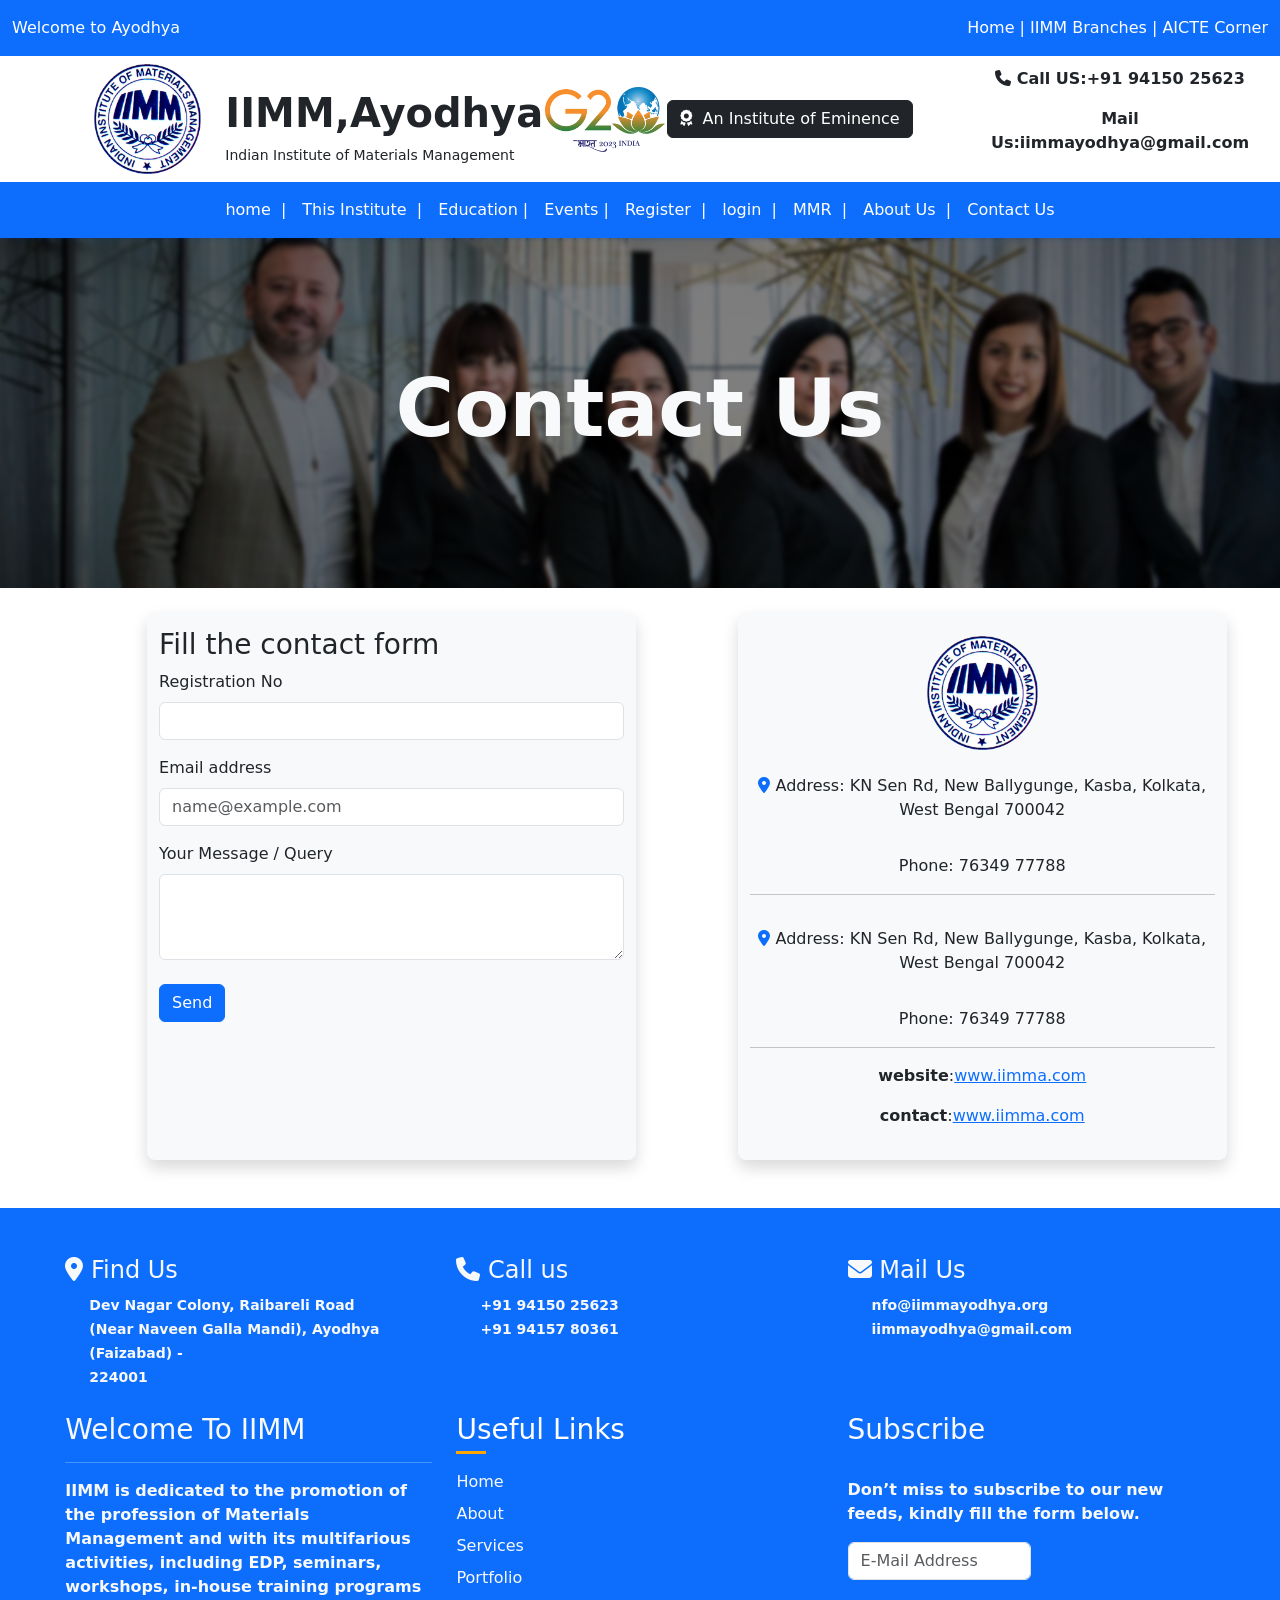
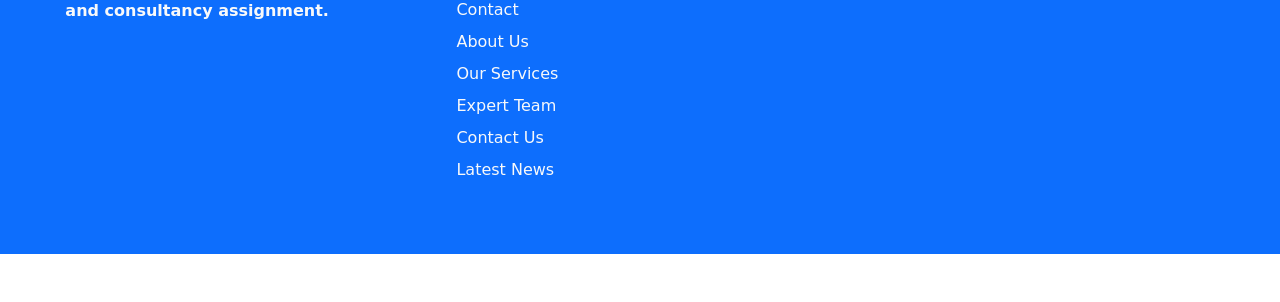
<file: contact.html>
<!DOCTYPE html>
<html lang="en">

<head>
    <meta charset="UTF-8">
    <meta name="viewport" content="width=device-width, initial-scale=1.0">
    <title>IIMM,Ayodhya</title>
    <link href="css/bootstrap.css" rel="stylesheet">
    <link rel="stylesheet" href="https://cdnjs.cloudflare.com/ajax/libs/font-awesome/6.7.2/css/all.min.css"
        integrity="sha512-Evv84Mr4kqVGRNSgIGL/F/aIDqQb7xQ2vcrdIwxfjThSH8CSR7PBEakCr51Ck+w+/U6swU2Im1vVX0SVk9ABhg=="
        crossorigin="anonymous" referrerpolicy="no-referrer" />

    <link rel="icon" href="images/Logo-IIMM-1.png">
    <link rel="stylesheet" href="css/style.css">
</head>

<body>
    <div class="container-fluid">
        <!-- top-row start here -->
        <div class="row bg-primary text-white py-3">
            <div class="col-sm-6"> Welcome to Ayodhya</div>
            <div class="col-sm-6 text-end"> Home | IIMM Branches | AICTE Corner</div>
        </div>
        <!-- top-row end here -->


        <!-- Heder start -->
        <div class="row align-items-center py-2">
            <div class="col-sm-2 text-end"><img src="images/Logo-IIMM-1.png" alt="logo" height="110px"> </div>
            <div class="col-sm-3">
                <h1 class="pt-4"><b>IIMM,Ayodhya</b></h1>
                <h6><small>Indian Institute of Materials Management </small></h6>
            </div>
            <div class="col-sm-4"> <img src="images/g20-logo.png" alt="g20-logo" height="65"><button
                    class="btn btn-dark"><i class="fa-solid fa-award"></i>&nbsp;&nbsp;An Institute of Eminence</button>
            </div>
            <div class="col-sm-3 text-center fw-semibold">
                <p>
                    <i class="fa-solid fa-phone fa-1x fa-shake"></i>
                    Call US:+91 94150 25623
                </p>
                <p>
                    Mail Us:iimmayodhya@gmail.com
                </p>
            </div>
        </div>
        <!-- Heder end -->
       <!-- navbaar -->
        <div class="row">
            <div class="col-sm-12n p-0">
                <nav class="navbar navbar-expand-lg bg-primary">
                    <div class="container-fluid">
                        <button class="navbar-toggler" type="button" data-bs-toggle="collapse"
                            data-bs-target="#navbarSupportedContent" aria-controls="navbarSupportedContent"
                            aria-expanded="false" aria-label="Toggle navigation">
                            <span class="navbar-toggler-icon"></span>
                        </button>
                        <div class="collapse navbar-collapse" id="navbarSupportedContent">
                            <ul class="navbar-nav mx-auto mb-2 mb-lg-0 ">
                                <li class="nav-item">
                                    <a class="nav-link active text-white" aria-current="page" href="index.html"><span>
                                            home</span> &nbsp;|</a>
                                </li>
                                <li class="nav-item">
                                    <a class="nav-link active text-white" aria-current="page" href="#">This
                                        Institute&nbsp; |</a>
                                </li>
                                <li class="nav-item">
                                    <a class="nav-link active text-white" aria-current="page"
                                        href="#">Education&nbsp;|</a>
                                </li>
                                <li class="nav-item">
                                    <a class="nav-link active text-white" aria-current="page" href="#">Events&nbsp;|
                                    </a>
                                </li>
                                <li class="nav-item">
                                    <a class="nav-link active text-white" aria-current="page" href="register.html">Register
                                        &nbsp;|</a>
                                </li>
                                <li class="nav-item">
                                    <a class="nav-link active text-white" aria-current="page" href="login.html">login
                                        &nbsp;|</a>
                                </li>
                                <li class="nav-item">
                                    <a class="nav-link active text-white" aria-current="page" href="#">MMR &nbsp;|</a>
                                </li>
                                <li class="nav-item">
                                    <a class="nav-link active text-white" aria-current="page" href="about.html">About Us
                                        &nbsp;| </a>
                                </li>
                                <li class="nav-item">
                                    <a class="nav-link active text-white" aria-current="page" href="contact.html">Contact Us </a>
                                </li>
                                </li>
                            </ul>
                        </div>
                    </div>
                </nav>

            </div>
        </div>
        <!-- Navbaar End-->
        <!-- contact start -->
        <div class="row" id="contact">
            <div class="col-sm-12">
                <h1 class="display-1 fw-bold text-light">Contact Us</h1>
            </div>
        </div>
        <div class="row">
            <div class="col-sm-11 mx-auto">
                <div class="row">
                    <div class="col-sm-5 mt-4 py-3 shadow rounded-3 bg-light mx-auto">
                        <h3>Fill the contact form</h3>
                        <form>
                            <div class="mb-3">
                                <label for="exampleFormControlInput1" class="form-label">Registration No</label>
                                <input type="email" class="form-control" id="exampleFormControlInput1"
                                    placeholder="">
                            </div>
                             <div class="mb-3">
                                <label for="exampleFormControlInput1" class="form-label">Email address</label>
                                <input type="email" class="form-control" id="exampleFormControlInput1"
                                    placeholder="name@example.com">
                            </div>
                            <div class="mb-3">
                                <label for="exampleFormControlTextarea1" class="form-label">Your Message / Query</label>
                                <textarea class="form-control" id="exampleFormControlTextarea1" rows="3"></textarea>
                            </div>
                             <div class=" mt-4">
                                <button class="btn btn-primary w-5"type="submit">Send</button>
                            </div>
                        </form>
                    </div>
                    <div class="col-sm-5 text-center mt-4 py-3 text-center shadow rounded-3 bg-light ms-2"><img src="images/Logo-IIMM-1.png" class="img-fluid ff p-2" alt="Logo"
                    style="max-height: 130px;">
                    <p class="py-3 ml-5 text-center"><span class="text-primary max-height"><i class="fa-solid fa-location-dot"></i></span> Address: KN Sen Rd, New Ballygunge, Kasba, Kolkata,<br> West Bengal 700042</p>
                        
                    <p class="text-center">Phone: 76349 77788</p>
                    <hr>
                     <p class="py-3 ml-5 text-center"><span class="text-primary max-height"><i class="fa-solid fa-location-dot"></i></span> Address: KN Sen Rd, New Ballygunge, Kasba, Kolkata,<br> West Bengal 700042</p>
                        
                    <p class="text-center">Phone: 76349 77788</p>
                    <hr>
                    <p><span class="fw-semibold">website</span>:<a href="#">www.iimma.com</a></p>
                      <p><span class="fw-semibold">contact</span>:<a href="#">www.iimma.com</a></p>
                    </div>
                </div>
            </div>
        </div>


        <!-- contact end -->

        <!-- footer start -->
        <footer class="row bg-primary text-light py-5 my-5">
            <div class="col-sm-11 mx-auto">
                <div class="row">
                    <div class="col-sm-4">

                        <h4><i class="fa-solid fa-location-dot"></i>&nbsp;Find Us</h4>

                        <p class="fw-semibold ps-4">
                            <small>Dev Nagar Colony, Raibareli Road<br>
                                (Near Naveen Galla Mandi), Ayodhya (Faizabad) -</br>
                                224001
                            </small>
                        </p>
                    </div>
                    <div class="col-sm-4">
                        <h4><i class="fa-solid fa-phone"></i>&nbsp;Call us</h4>
                        <p class="fw-semibold ps-4"><small>+91 94150 25623</br>
                                +91 94157 80361</small></p>
                    </div>
                    <div class="col-sm-4">
                        <h4><i class="fa-solid fa-envelope"></i>&nbsp;Mail Us</h4>
                        <p class="fw-semibold ps-4"><small>nfo@iimmayodhya.org</br>
                                iimmayodhya@gmail.com</small></p>
                    </div>
                </div>

                <div class="row py-2">
                    <div class="col-sm-4">
                        <h3>Welcome To IIMM</h3>
                        <hr>
                        <p class="fw-semibold">IIMM is dedicated to the promotion of the profession of Materials
                            Management and with its multifarious activities, including EDP, seminars, workshops,
                            in-house training programs and consultancy assignment.</p>
                    </div>
                    <div class="col-sm-4">
                        <h3 class="text-white mb-3 position-relative">Useful Links
                            <span class="d-block"
                                style="width:30px; height:3px; background-color:orange; margin-top:5px;"></span>
                        </h3>
                        <ul class="list-unstyled">
                            <li><a href="#" class="text-light text-decoration-none d-block mb-2">Home</a></li>
                            <li><a href="#" class="text-light text-decoration-none d-block mb-2">About</a></li>

                            <li><a href="#" class="text-light text-decoration-none d-block mb-2">Services</a></li>
                            <li><a href="#" class="text-light text-decoration-none d-block mb-2">Portfolio</a></li>
                            <li><a href="#" class="text-light text-decoration-none d-block mb-2">Contact</a></li>
                            <li><a href="#" class="text-light text-decoration-none d-block mb-2">About Us</a></li>
                            <li><a href="#" class="text-light text-decoration-none d-block mb-2">Our Services</a></li>
                            <li><a href="#" class="text-light text-decoration-none d-block mb-2">Expert Team</a></li>
                            <li><a href="#" class="text-light text-decoration-none d-block mb-2">Contact Us</a></li>
                            <li><a href="#" class="text-light text-decoration-none d-block mb-2">Latest News</a></li>
                        </ul>
                    </div>
                    <div class="col-sm-4">
                        <h3>Subscribe</h3>
                        <br>
                        <p class="fw-semibold">Don’t miss to subscribe to our new feeds, kindly fill the form below.</p>
                        <form class="">
                              <div class="input-group w-50">
                                <input type="text" class="form-control" placeholder="E-Mail Address">
                            </div>
                        </form>

                    </div>

                </div>
            </div>
            <div class="row"></div>

    </div>
    </footer>
    <!-- footer end -->
    </div>
    <script src="js/bootstrap.bundle.js"></script>
</body>

</html>
</file>
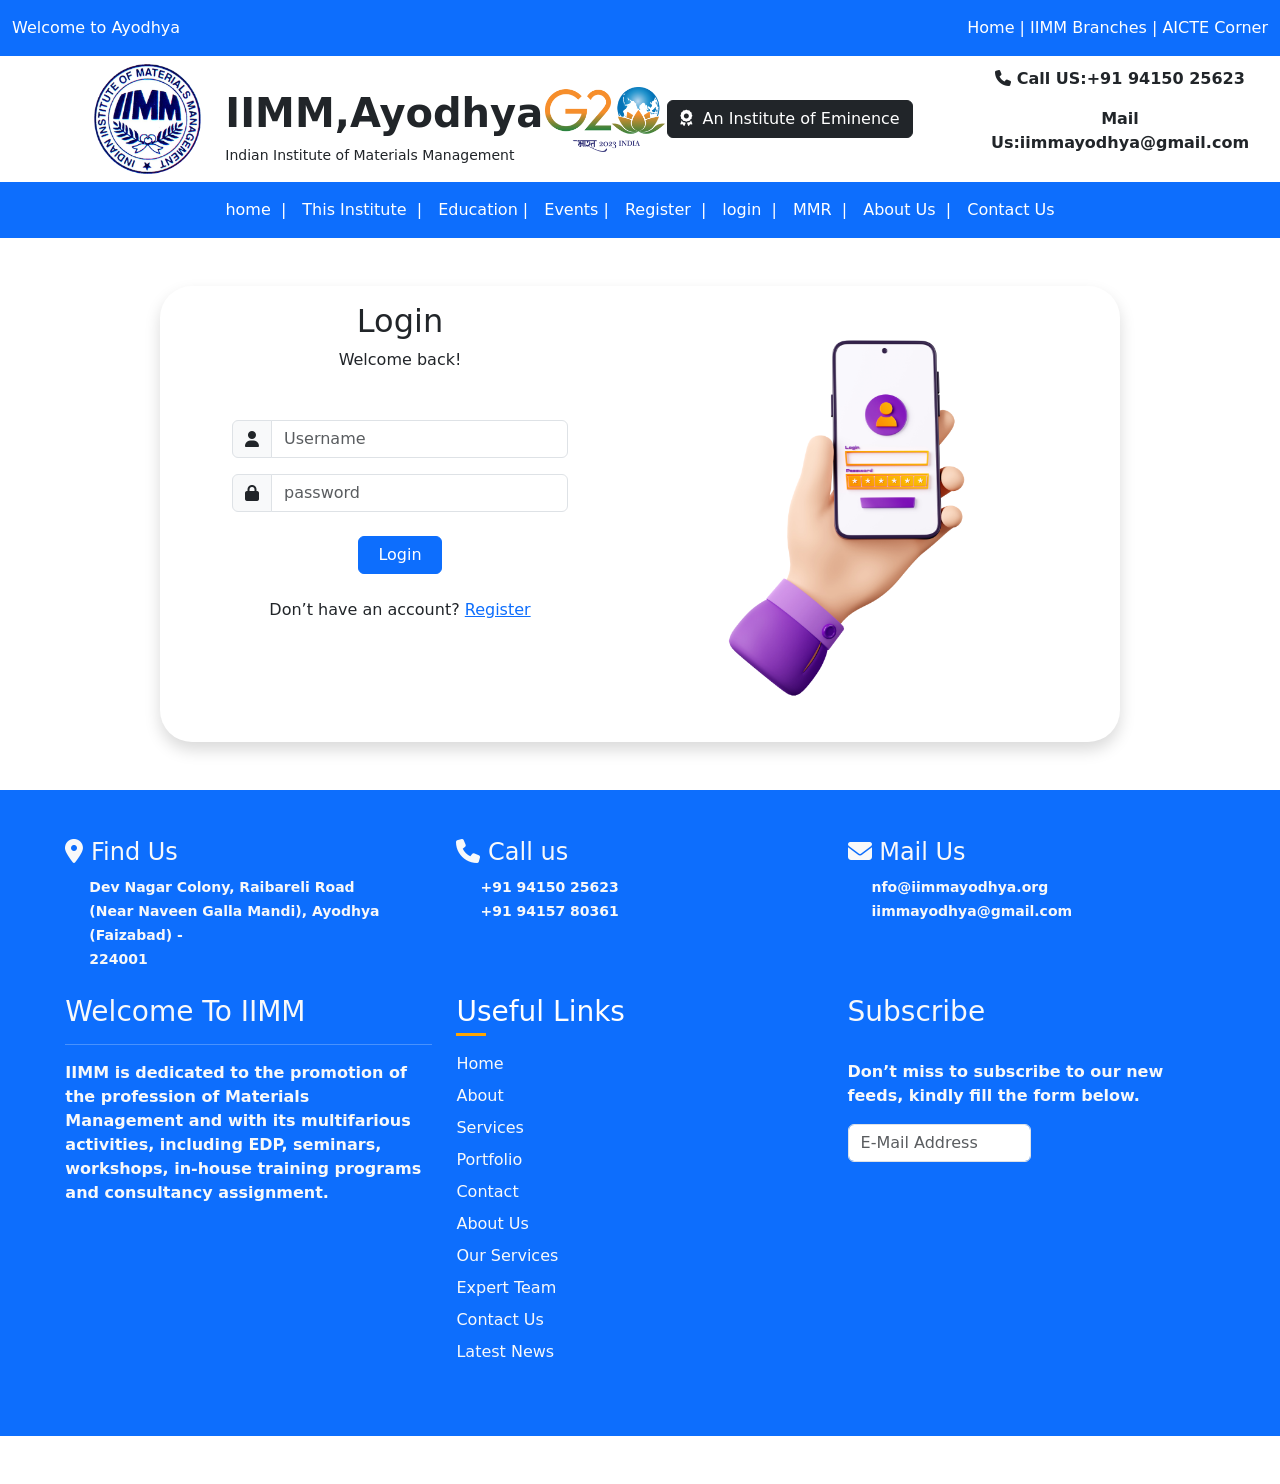
<file: login.html>
<!DOCTYPE html>
<html lang="en">

<head>
    <meta charset="UTF-8">
    <meta name="viewport" content="width=device-width, initial-scale=1.0">
    <title>IIMM,Ayodhya</title>
    <link href="css/bootstrap.css" rel="stylesheet">
    <link rel="stylesheet" href="https://cdnjs.cloudflare.com/ajax/libs/font-awesome/6.7.2/css/all.min.css"
        integrity="sha512-Evv84Mr4kqVGRNSgIGL/F/aIDqQb7xQ2vcrdIwxfjThSH8CSR7PBEakCr51Ck+w+/U6swU2Im1vVX0SVk9ABhg=="
        crossorigin="anonymous" referrerpolicy="no-referrer" />

    <link rel="icon" href="images/Logo-IIMM-1.png">
</head>

<body>
    <div class="container-fluid">
        <!-- top-row start here -->
        <div class="row bg-primary text-white py-3">
            <div class="col-sm-6"> Welcome to Ayodhya</div>
            <div class="col-sm-6 text-end"> Home | IIMM Branches | AICTE Corner</div>
        </div>
        <!-- top-row end here -->


        <!-- Heder start -->
        <div class="row align-items-center py-2">
            <div class="col-sm-2 text-end"><img src="images/Logo-IIMM-1.png" alt="logo" height="110px"> </div>
            <div class="col-sm-3">
                <h1 class="pt-4"><b>IIMM,Ayodhya</b></h1>
                <h6><small>Indian Institute of Materials Management </small></h6>
            </div>
            <div class="col-sm-4"> <img src="images/g20-logo.png" alt="g20-logo" height="65"><button
                    class="btn btn-dark"><i class="fa-solid fa-award"></i>&nbsp;&nbsp;An Institute of Eminence</button>
            </div>
            <div class="col-sm-3 text-center fw-semibold">
                <p>
                    <i class="fa-solid fa-phone fa-1x fa-shake"></i>
                    Call US:+91 94150 25623
                </p>
                <p>
                    Mail Us:iimmayodhya@gmail.com
                </p>
            </div>
        </div>
        <!-- Heder end -->
       <!-- navbaar -->
        <div class="row">
            <div class="col-sm-12n p-0">
                <nav class="navbar navbar-expand-lg bg-primary">
                    <div class="container-fluid">
                        <button class="navbar-toggler" type="button" data-bs-toggle="collapse"
                            data-bs-target="#navbarSupportedContent" aria-controls="navbarSupportedContent"
                            aria-expanded="false" aria-label="Toggle navigation">
                            <span class="navbar-toggler-icon"></span>
                        </button>
                        <div class="collapse navbar-collapse" id="navbarSupportedContent">
                            <ul class="navbar-nav mx-auto mb-2 mb-lg-0 ">
                                <li class="nav-item">
                                    <a class="nav-link active text-white" aria-current="page" href="index.html"><span>
                                            home</span> &nbsp;|</a>
                                </li>
                                <li class="nav-item">
                                    <a class="nav-link active text-white" aria-current="page" href="#">This
                                        Institute&nbsp; |</a>
                                </li>
                                <li class="nav-item">
                                    <a class="nav-link active text-white" aria-current="page"
                                        href="#">Education&nbsp;|</a>
                                </li>
                                <li class="nav-item">
                                    <a class="nav-link active text-white" aria-current="page" href="#">Events&nbsp;|
                                    </a>
                                </li>
                                <li class="nav-item">
                                    <a class="nav-link active text-white" aria-current="page" href="register.html">Register
                                        &nbsp;|</a>
                                </li>
                                <li class="nav-item">
                                    <a class="nav-link active text-white" aria-current="page" href="login.html">login
                                        &nbsp;|</a>
                                </li>
                                <li class="nav-item">
                                    <a class="nav-link active text-white" aria-current="page" href="#">MMR &nbsp;|</a>
                                </li>
                                <li class="nav-item">
                                    <a class="nav-link active text-white" aria-current="page" href="about.html">About Us
                                        &nbsp;| </a>
                                </li>
                                <li class="nav-item">
                                    <a class="nav-link active text-white" aria-current="page" href="contact.html">Contact Us </a>
                                </li>
                                </li>
                            </ul>
                        </div>
                    </div>
                </nav>

            </div>
        </div>
        <!-- Navbaar End-->
        <!-- login start -->
        <div class="row mt-5">
            <div class="col-sm-9 mx-auto shadow rounded-5 ">
                <div class="row">
                    <div class="col-sm-6 p-3" >
                        <h2 class="text-center">Login</h2>
                        <p class="text-center">Welcome back!</p>
                        <form class="mt-5 w-75 mx-auto">
                            <div class="input-group mb-3">
                                <span class="input-group-text" id="basic-addon1">
                                    <i class="fa-solid fa-user"></i>
                                </span>
                                <input type="text" class="form-control" placeholder="Username">
                            </div>
                            <div class="input-group mb-3">
                                <span class="input-group-text" id="basic-addon1">
                                    <i class="fa-solid fa-lock"></i>
                                </span>
                                <input type="password" class="form-control" placeholder="password">
                            </div>
                            <div class="text-center mt-4">
                                <button class="btn btn-primary w-25"type="submit">Login</button>
                            </div>
                        </form>
                        <p class="text-center mt-4"> Don’t have an account? <a href="#">Register</a></p>

                    </div>
                    <div class="col-sm-6"><img src="images/3d-hand-hold-smartphone-with-authentication-form.jpg" alt=""
                            class="img-fluid rounded-5"></div>
                </div>
            </div>
        </div>

        <!-- login end -->

        <!-- footer start -->
        <footer class="row bg-primary text-light py-5 my-5">
            <div class="col-sm-11 mx-auto">
                <div class="row">
                    <div class="col-sm-4">

                        <h4><i class="fa-solid fa-location-dot"></i>&nbsp;Find Us</h4>

                        <p class="fw-semibold ps-4">
                            <small>Dev Nagar Colony, Raibareli Road<br>
                                (Near Naveen Galla Mandi), Ayodhya (Faizabad) -</br>
                                224001
                            </small>
                        </p>
                    </div>
                    <div class="col-sm-4">
                        <h4><i class="fa-solid fa-phone"></i>&nbsp;Call us</h4>
                        <p class="fw-semibold ps-4"><small>+91 94150 25623</br>
                                +91 94157 80361</small></p>
                    </div>
                    <div class="col-sm-4">
                        <h4><i class="fa-solid fa-envelope"></i>&nbsp;Mail Us</h4>
                        <p class="fw-semibold ps-4"><small>nfo@iimmayodhya.org</br>
                                iimmayodhya@gmail.com</small></p>
                    </div>
                </div>

                <div class="row py-2">
                    <div class="col-sm-4">
                        <h3>Welcome To IIMM</h3>
                        <hr>
                        <p class="fw-semibold">IIMM is dedicated to the promotion of the profession of Materials
                            Management and with its multifarious activities, including EDP, seminars, workshops,
                            in-house training programs and consultancy assignment.</p>
                    </div>
                    <div class="col-sm-4">
                        <h3 class="text-white mb-3 position-relative">Useful Links
                            <span class="d-block"
                                style="width:30px; height:3px; background-color:orange; margin-top:5px;"></span>
                        </h3>
                        <ul class="list-unstyled">
                            <li><a href="#" class="text-light text-decoration-none d-block mb-2">Home</a></li>
                            <li><a href="#" class="text-light text-decoration-none d-block mb-2">About</a></li>

                            <li><a href="#" class="text-light text-decoration-none d-block mb-2">Services</a></li>
                            <li><a href="#" class="text-light text-decoration-none d-block mb-2">Portfolio</a></li>
                            <li><a href="#" class="text-light text-decoration-none d-block mb-2">Contact</a></li>
                            <li><a href="#" class="text-light text-decoration-none d-block mb-2">About Us</a></li>
                            <li><a href="#" class="text-light text-decoration-none d-block mb-2">Our Services</a></li>
                            <li><a href="#" class="text-light text-decoration-none d-block mb-2">Expert Team</a></li>
                            <li><a href="#" class="text-light text-decoration-none d-block mb-2">Contact Us</a></li>
                            <li><a href="#" class="text-light text-decoration-none d-block mb-2">Latest News</a></li>
                        </ul>
                    </div>
                    <div class="col-sm-4">
                        <h3>Subscribe</h3>
                        <br>
                        <p class="fw-semibold">Don’t miss to subscribe to our new feeds, kindly fill the form below.</p>
                        <form class="">
                              <div class="input-group w-50">
                                <input type="text" class="form-control" placeholder="E-Mail Address">
                            </div>
                        </form>

                    </div>

                </div>
            </div>
            <div class="row"></div>

    </div>
    </footer>
    <!-- footer end -->
    </div>
    <script src="js/bootstrap.bundle.js"></script>
</body>

</html>
</file>
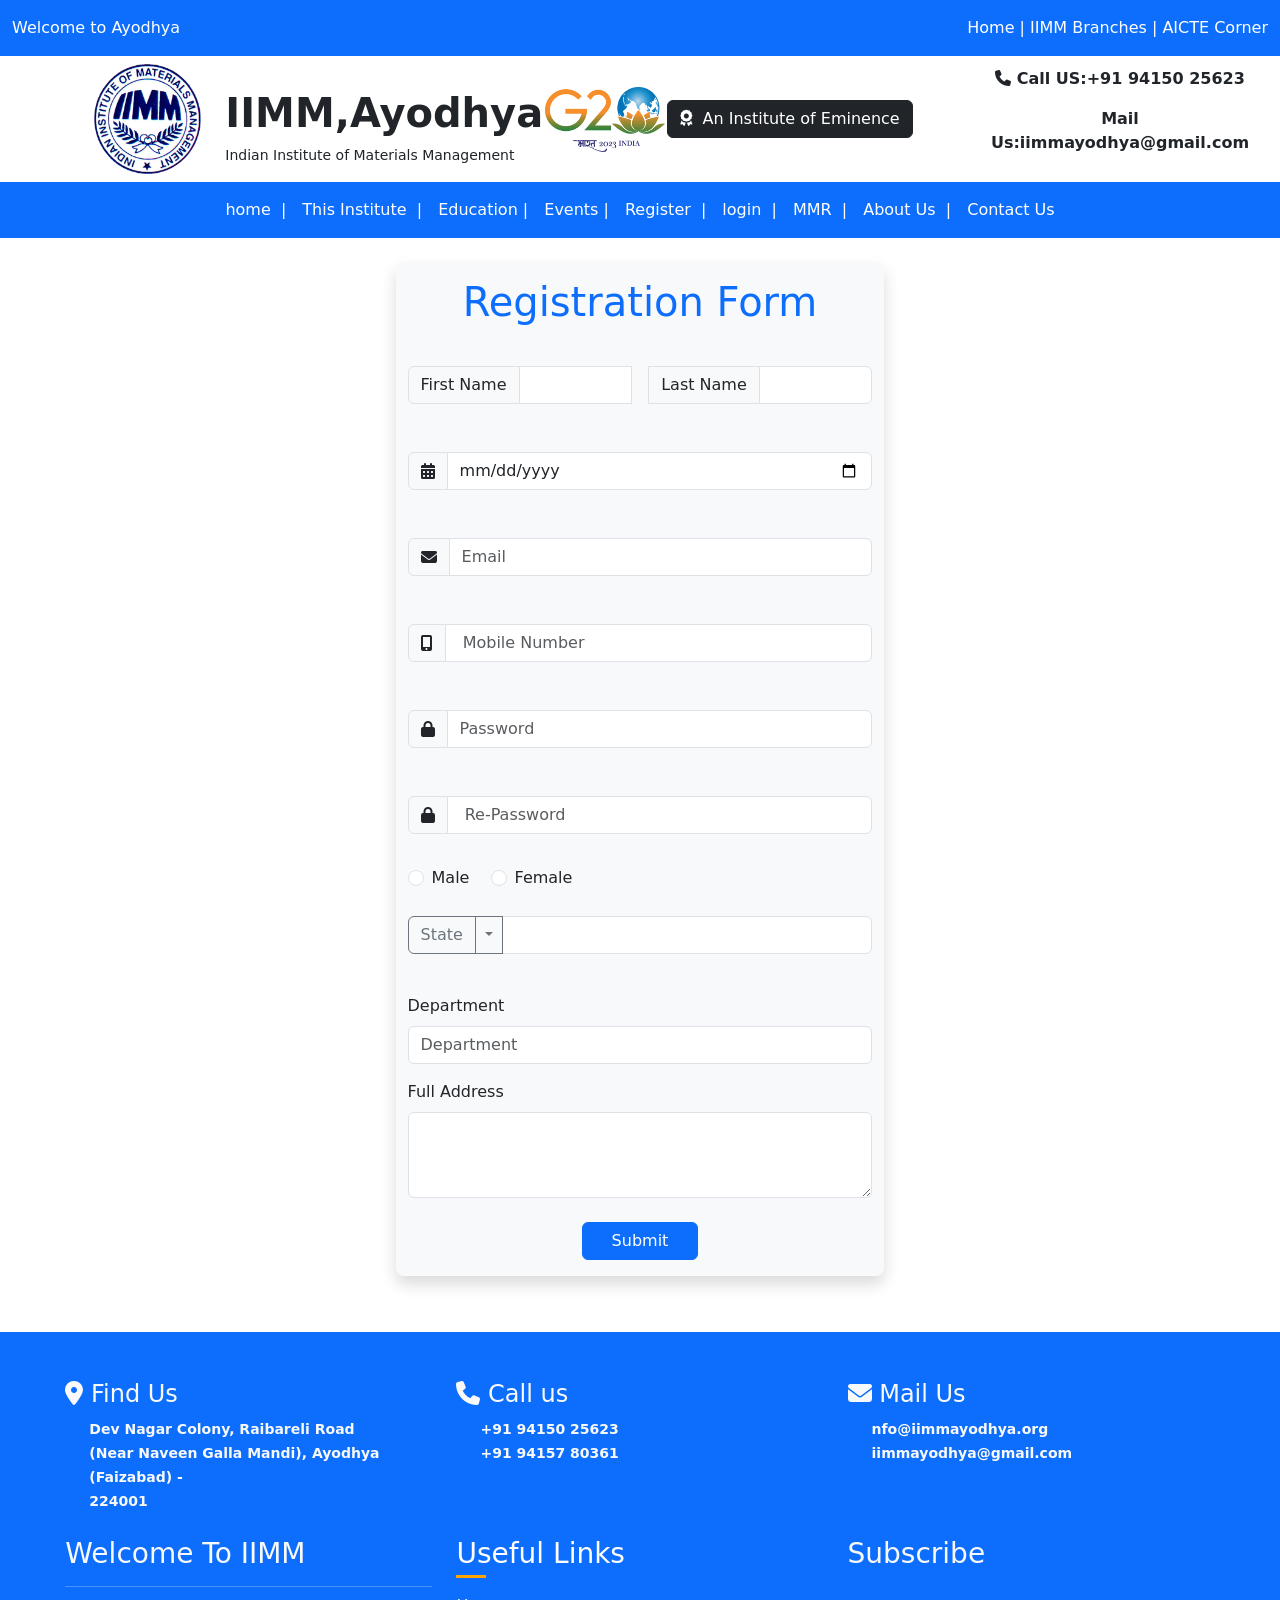
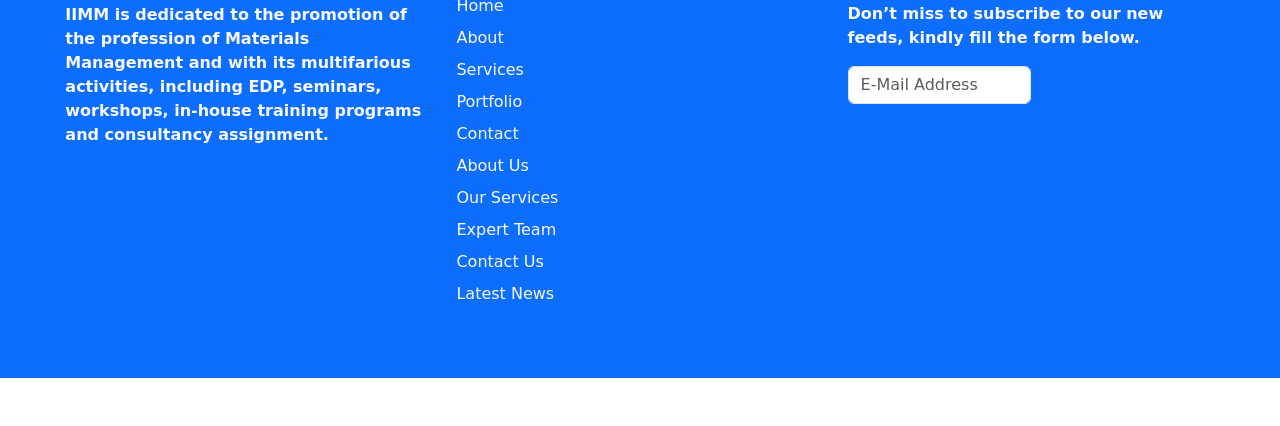
<file: register.html>
<!DOCTYPE html>
<html lang="en">

<head>
    <meta charset="UTF-8">
    <meta name="viewport" content="width=device-width, initial-scale=1.0">
    <title>IIMM,Ayodhya</title>
    <link href="css/bootstrap.css" rel="stylesheet">
    <link rel="stylesheet" href="https://cdnjs.cloudflare.com/ajax/libs/font-awesome/6.7.2/css/all.min.css"
        integrity="sha512-Evv84Mr4kqVGRNSgIGL/F/aIDqQb7xQ2vcrdIwxfjThSH8CSR7PBEakCr51Ck+w+/U6swU2Im1vVX0SVk9ABhg=="
        crossorigin="anonymous" referrerpolicy="no-referrer" />

    <link rel="icon" href="images/Logo-IIMM-1.png">
</head>

<body>
    <div class="container-fluid">
        <!-- top-row start here -->
        <div class="row bg-primary text-white py-3">
            <div class="col-sm-6"> Welcome to Ayodhya</div>
            <div class="col-sm-6 text-end"> Home | IIMM Branches | AICTE Corner</div>
        </div>
        <!-- top-row end here -->


        <!-- Heder start -->
        <div class="row align-items-center py-2">
            <div class="col-sm-2 text-end"><img src="images/Logo-IIMM-1.png" alt="logo" height="110px"> </div>
            <div class="col-sm-3">
                <h1 class="pt-4"><b>IIMM,Ayodhya</b></h1>
                <h6><small>Indian Institute of Materials Management </small></h6>
            </div>
            <div class="col-sm-4"> <img src="images/g20-logo.png" alt="g20-logo" height="65"><button
                    class="btn btn-dark"><i class="fa-solid fa-award"></i>&nbsp;&nbsp;An Institute of Eminence</button>
            </div>
            <div class="col-sm-3 text-center fw-semibold">
                <p>
                    <i class="fa-solid fa-phone fa-1x fa-shake"></i>
                    Call US:+91 94150 25623
                </p>
                <p>
                    Mail Us:iimmayodhya@gmail.com
                </p>
            </div>
        </div>
        <!-- Heder end -->
      <!-- navbaar -->
        <div class="row">
            <div class="col-sm-12n p-0">
                <nav class="navbar navbar-expand-lg bg-primary">
                    <div class="container-fluid">
                        <button class="navbar-toggler" type="button" data-bs-toggle="collapse"
                            data-bs-target="#navbarSupportedContent" aria-controls="navbarSupportedContent"
                            aria-expanded="false" aria-label="Toggle navigation">
                            <span class="navbar-toggler-icon"></span>
                        </button>
                        <div class="collapse navbar-collapse" id="navbarSupportedContent">
                            <ul class="navbar-nav mx-auto mb-2 mb-lg-0 ">
                                <li class="nav-item">
                                    <a class="nav-link active text-white" aria-current="page" href="index.html"><span>
                                            home</span> &nbsp;|</a>
                                </li>
                                <li class="nav-item">
                                    <a class="nav-link active text-white" aria-current="page" href="#">This
                                        Institute&nbsp; |</a>
                                </li>
                                <li class="nav-item">
                                    <a class="nav-link active text-white" aria-current="page"
                                        href="#">Education&nbsp;|</a>
                                </li>
                                <li class="nav-item">
                                    <a class="nav-link active text-white" aria-current="page" href="#">Events&nbsp;|
                                    </a>
                                </li>
                                <li class="nav-item">
                                    <a class="nav-link active text-white" aria-current="page" href="register.html">Register
                                        &nbsp;|</a>
                                </li>
                                <li class="nav-item">
                                    <a class="nav-link active text-white" aria-current="page" href="login.html">login
                                        &nbsp;|</a>
                                </li>
                                <li class="nav-item">
                                    <a class="nav-link active text-white" aria-current="page" href="#">MMR &nbsp;|</a>
                                </li>
                                <li class="nav-item">
                                    <a class="nav-link active text-white" aria-current="page" href="about.html">About Us
                                        &nbsp;| </a>
                                </li>
                                <li class="nav-item">
                                    <a class="nav-link active text-white" aria-current="page" href="contact.html">Contact Us </a>
                                </li>
                                </li>
                            </ul>
                        </div>
                    </div>
                </nav>

            </div>
        </div>
        <!-- Navbaar End-->
        <!-- register start  -->
        <div class="row">
            <div class="col-sm-11 mx-auto">
                <div class="row">
                    <div class="col-sm-5 mx-auto py-3 mb-2 mt-4 shadow rounded-3 bg-light">
                        <h1 class="text-center text-primary">Registration Form</h1>
                        <div class="input-group mt-4 py-3">
                            <span class="input-group-text">First Name</span>
                            <input type="text" aria-label="First name" class="form-control">
                            <span class="input-group-text ms-3">Last Name</span>
                            <input type="text" aria-label="Last name" class="form-control">
                        </div>
                          <div class="input-group mb-3 py-3 mt-3">
                            <span class="input-group-text" id="basic-addon1"><i class="fa-solid fa-calendar-days"></i></span>
                            <input type="date" class="form-control" placeholder="Enter DOB">
                        </div>
                        <div class="input-group mb-3 py-3 mt-3">
                            <span class="input-group-text" id="basic-addon1"><i class="fa-solid fa-envelope"></i></span>
                            <input type="text" class="form-control" placeholder="Email">
                        </div>
                        <div class="input-group mb-3 py-3 mt-3">
                            <span class="input-group-text" id="basic-addon1"><i class="fa-solid fa-mobile-screen-button"></i></span>
                            <input type="number" class="form-control" placeholder=" Mobile Number">
                        </div>
                        <div class="input-group mb-3 py-3 mt-3">
                            <span class="input-group-text" id="basic-addon1"><i class="fa-solid fa-lock"></i></span>
                            <input type="password" class="form-control" placeholder="Password">
                        </div>
                    
                        <div class="input-group mb-3 py-3 mt-3">
                            <span class="input-group-text" id="basic-addon1"><i class="fa-solid fa-lock"></i></span>
                            <input type="password" class="form-control" placeholder=" Re-Password">
                        </div>
                        <div class="form-check form-check-inline">
                            <input class="form-check-input" type="radio" name="inlineRadioOptions" id="inlineRadio1"
                                value="option1">
                            <label class="form-check-label" for="inlineRadio1">Male</label>
                        </div>
                        <div class="form-check form-check-inline">
                            <input class="form-check-input" type="radio" name="inlineRadioOptions" id="inlineRadio2"
                                value="option2">
                            <label class="form-check-label" for="inlineRadio2">Female</label>
                        </div>
                        <br>
                        <div class="input-group mb-3 py-4">
                            <button type="button" class="btn btn-outline-secondary">State</button>
                            <button type="button"
                                class="btn btn-outline-secondary dropdown-toggle dropdown-toggle-split"
                                data-bs-toggle="dropdown" aria-expanded="false">
                                <span class="visually-hidden">Toggle Dropdown</span>
                            </button>
                            <ul class="dropdown-menu">
                                <li><a class="dropdown-item" href="#">Uttar Pardesh</a></li>
                                <li><a class="dropdown-item" href="#">Delhi</a></li>
                                <li><a class="dropdown-item" href="#">Mumbai</a></li>
                                <li>
                                    <hr class="dropdown-divider">
                                </li>
                                <li><a class="dropdown-item" href="#">More</a></li>
                            </ul>
                            <input type="text" class="form-control"
                                aria-label="Text input with segmented dropdown button">
                        </div>
                        <div class="mb-3">
                            <label for="exampleFormControlInput1" class="form-label">Department</label>
                            <input type="email" class="form-control" id="exampleFormControlInput1"
                                placeholder="Department">
                        </div>
                        <div class="mb-3">
                            <label for="exampleFormControlTextarea1" class="form-label">Full Address</label>
                            <textarea class="form-control" id="exampleFormControlTextarea1" rows="3"></textarea>
                        </div>
                        <div class="text-center mt-4">
                                <button class="btn btn-primary w-25"type="submit">Submit</button>
                            </div>
                    </div>
                </div>
            </div>
        </div>

    <!-- register end -->
    <!-- footer start -->
    <footer class="row bg-primary text-light py-5 my-5">
        <div class="col-sm-11 mx-auto">
            <div class="row">
                <div class="col-sm-4">

                    <h4><i class="fa-solid fa-location-dot"></i>&nbsp;Find Us</h4>

                    <p class="fw-semibold ps-4">
                        <small>Dev Nagar Colony, Raibareli Road<br>
                            (Near Naveen Galla Mandi), Ayodhya (Faizabad) -</br>
                            224001
                        </small>
                    </p>
                </div>
                <div class="col-sm-4">
                    <h4><i class="fa-solid fa-phone"></i>&nbsp;Call us</h4>
                    <p class="fw-semibold ps-4"><small>+91 94150 25623</br>
                            +91 94157 80361</small></p>
                </div>
                <div class="col-sm-4">
                    <h4><i class="fa-solid fa-envelope"></i>&nbsp;Mail Us</h4>
                    <p class="fw-semibold ps-4"><small>nfo@iimmayodhya.org</br>
                            iimmayodhya@gmail.com</small></p>
                </div>
            </div>

            <div class="row py-2">
                <div class="col-sm-4">
                    <h3>Welcome To IIMM</h3>
                    <hr>
                    <p class="fw-semibold">IIMM is dedicated to the promotion of the profession of Materials
                        Management and with its multifarious activities, including EDP, seminars, workshops,
                        in-house training programs and consultancy assignment.</p>
                </div>
                <div class="col-sm-4">
                    <h3 class="text-white mb-3 position-relative">Useful Links
                        <span class="d-block"
                            style="width:30px; height:3px; background-color:orange; margin-top:5px;"></span>
                    </h3>
                    <ul class="list-unstyled">
                        <li><a href="#" class="text-light text-decoration-none d-block mb-2">Home</a></li>
                        <li><a href="#" class="text-light text-decoration-none d-block mb-2">About</a></li>

                        <li><a href="#" class="text-light text-decoration-none d-block mb-2">Services</a></li>
                        <li><a href="#" class="text-light text-decoration-none d-block mb-2">Portfolio</a></li>
                        <li><a href="#" class="text-light text-decoration-none d-block mb-2">Contact</a></li>
                        <li><a href="#" class="text-light text-decoration-none d-block mb-2">About Us</a></li>
                        <li><a href="#" class="text-light text-decoration-none d-block mb-2">Our Services</a></li>
                        <li><a href="#" class="text-light text-decoration-none d-block mb-2">Expert Team</a></li>
                        <li><a href="#" class="text-light text-decoration-none d-block mb-2">Contact Us</a></li>
                        <li><a href="#" class="text-light text-decoration-none d-block mb-2">Latest News</a></li>
                    </ul>
                </div>
                <div class="col-sm-4">
                    <h3>Subscribe</h3>
                    <br>
                    <p class="fw-semibold">Don’t miss to subscribe to our new feeds, kindly fill the form below.</p>
                    <form class="">
                              <div class="input-group w-50">
                                <input type="text" class="form-control" placeholder="E-Mail Address">
                            </div>
                        </form>

                </div>

            </div>
        </div>
        <div class="row"></div>

        </div>
    </footer>
    <!-- footer end -->
    </div>
    <script src="js/bootstrap.bundle.js"></script>
</body>

</html>
</file>
<file: css/style.css>
.text-justify
{
text-align: justify;
}
#contact
{
height: 350px;
background-image: url('../images/contact.jpg');
background-size: cover;
}
#contact .col-sm-12
{
display: flex;
justify-content: center;
align-items: center;
background-color: rgba(0, 0, 0, 0.5);
backdrop-filter: blur(2px);
}
.data3 div
{
overflow:hidden;
border-radius: 5px 5px 0px 0px;
}
.data3 div img
{
transition: 0.5s ease;

}
.data3:hover img
{
transform:translateY(-20px)
}
.data2 div
{
overflow:hidden;
border-radius:5px 5px 0 0;

}
.data2 div img
{
transition: .5s ease;


}
.data2:hover img
{
transform: scale(1.5);

}
</file>
